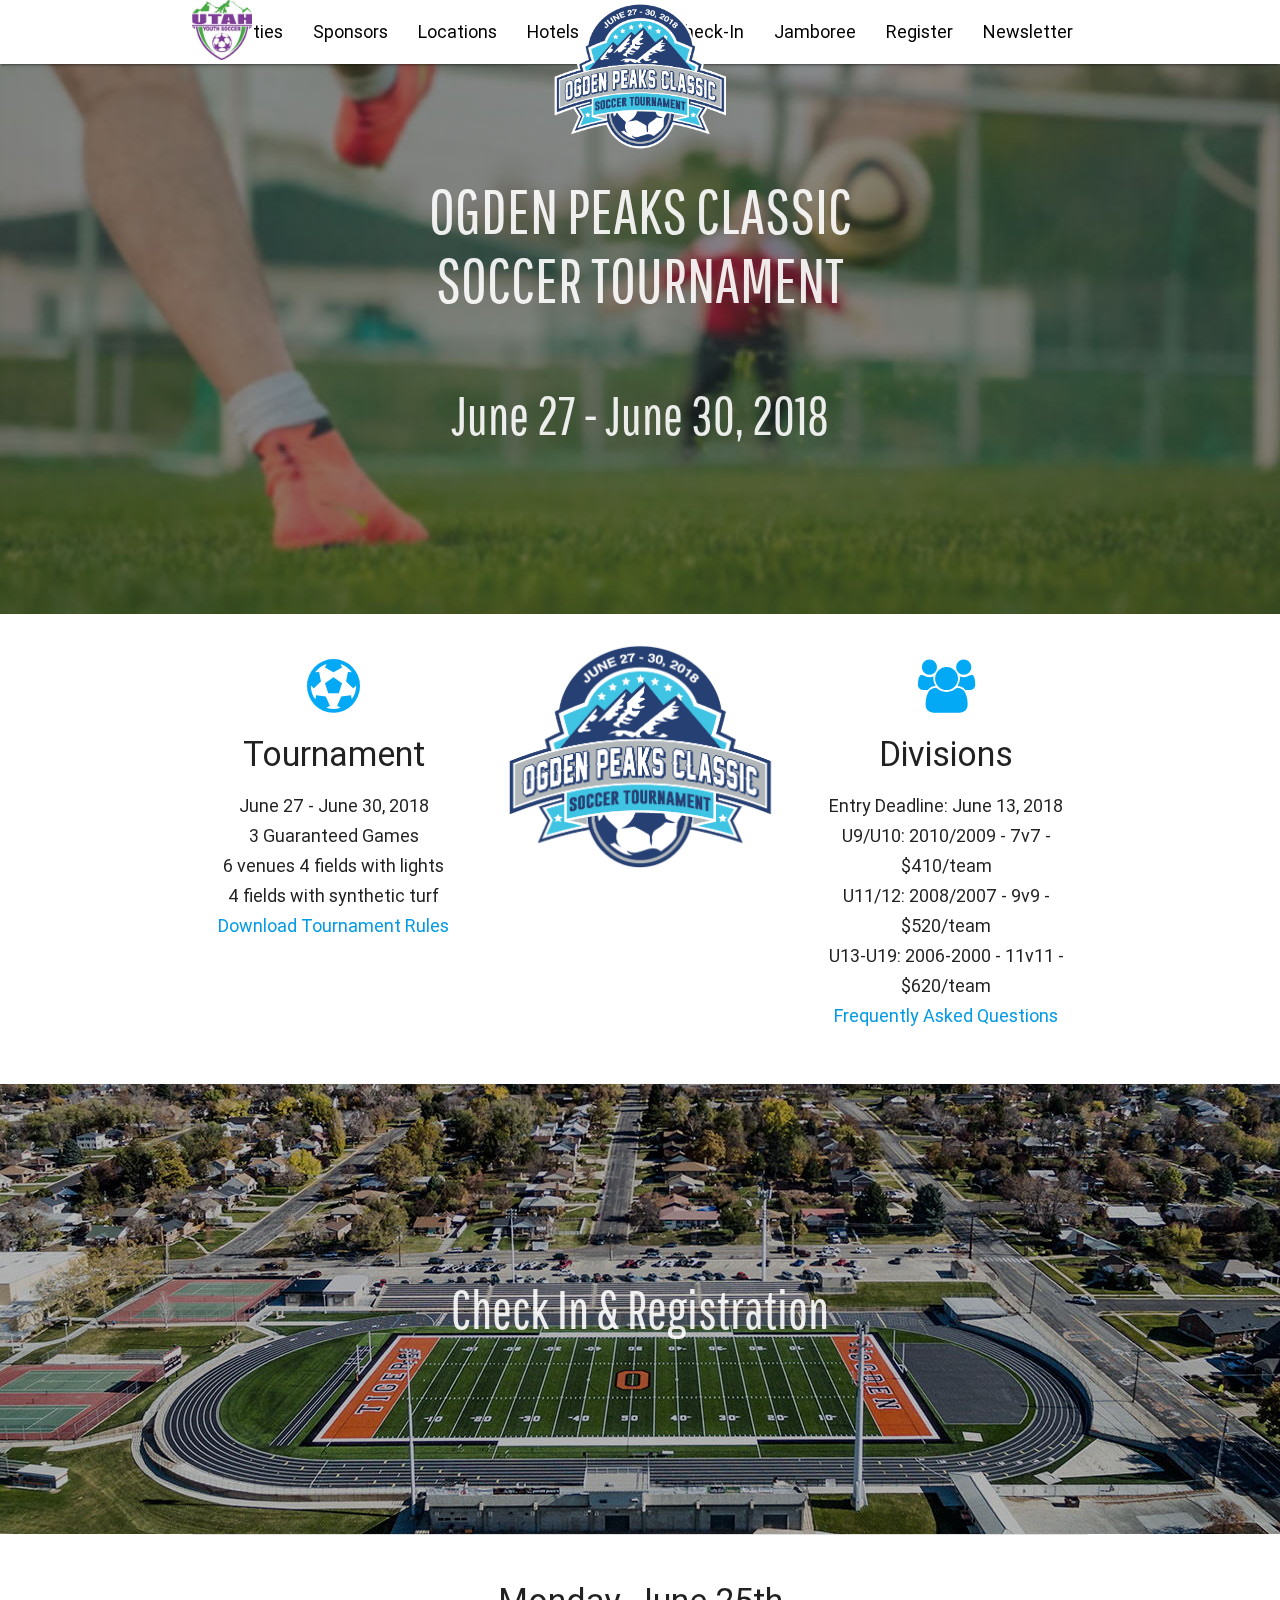
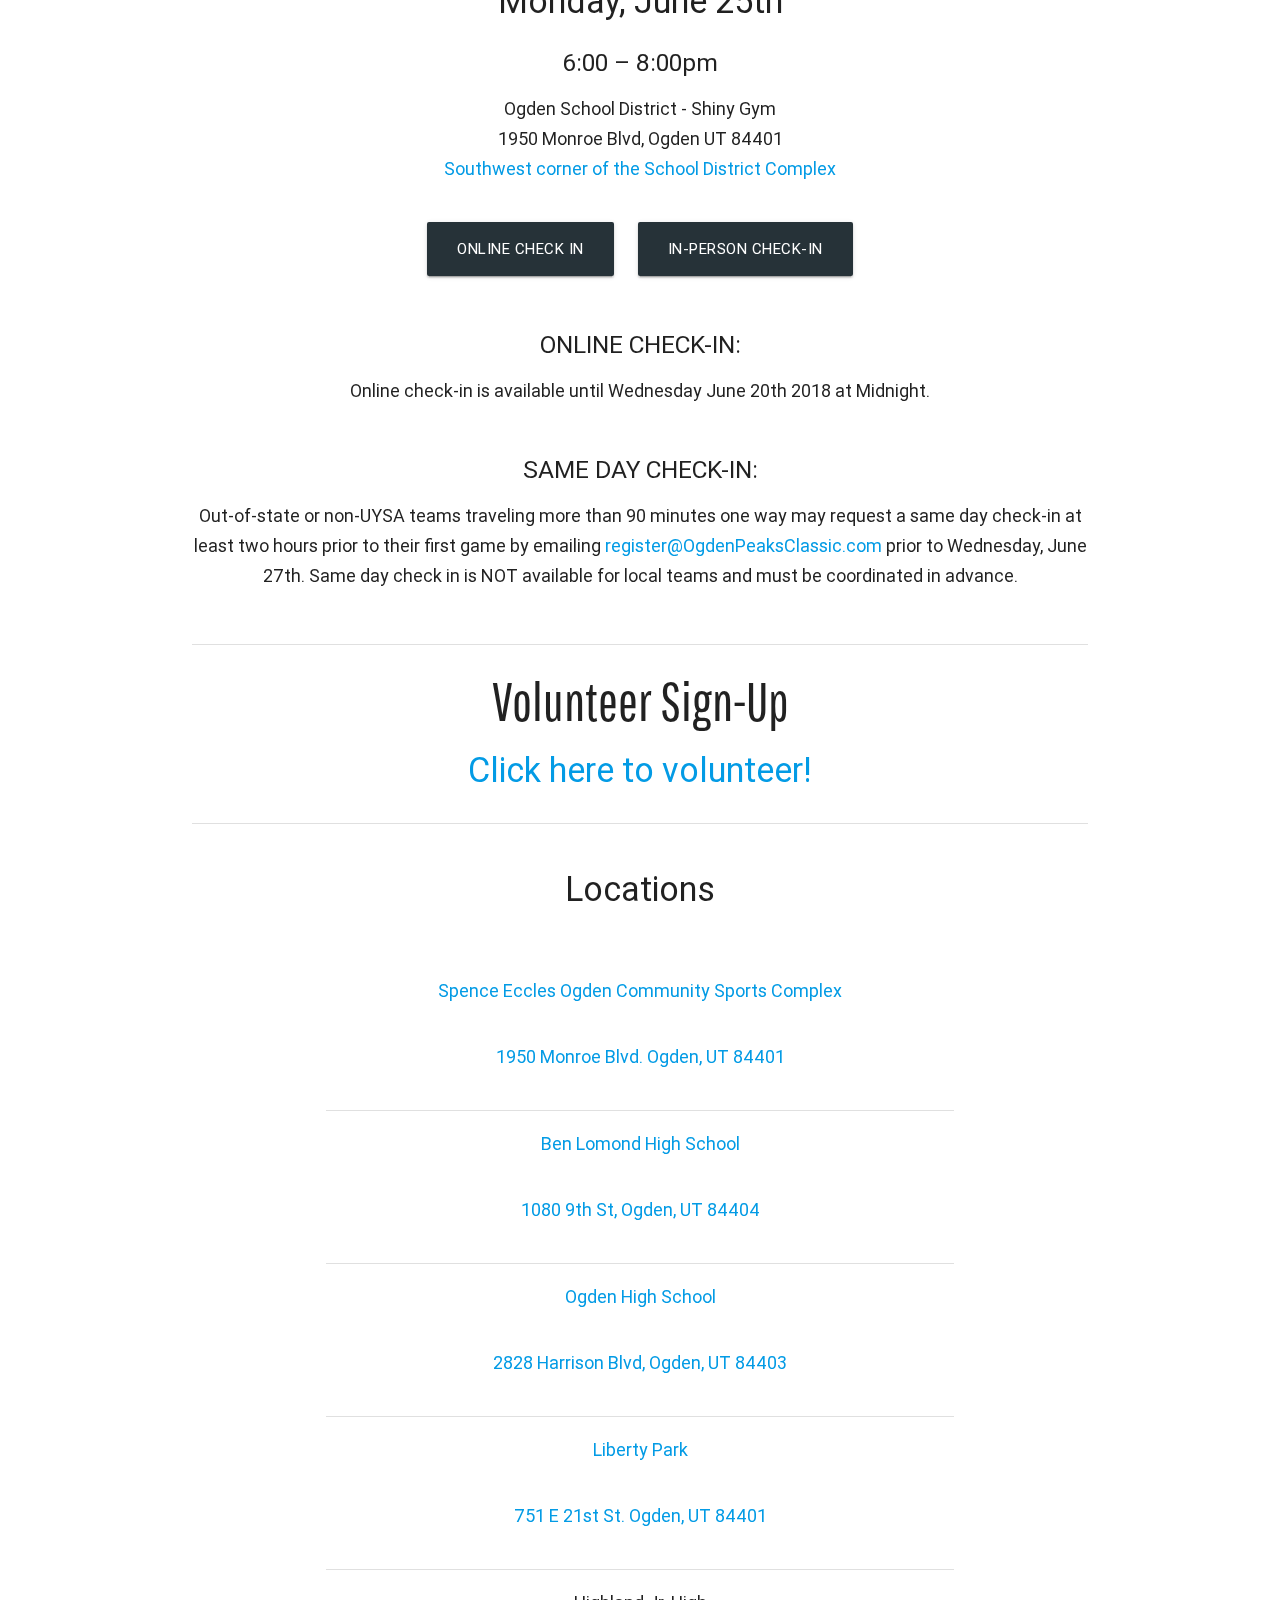
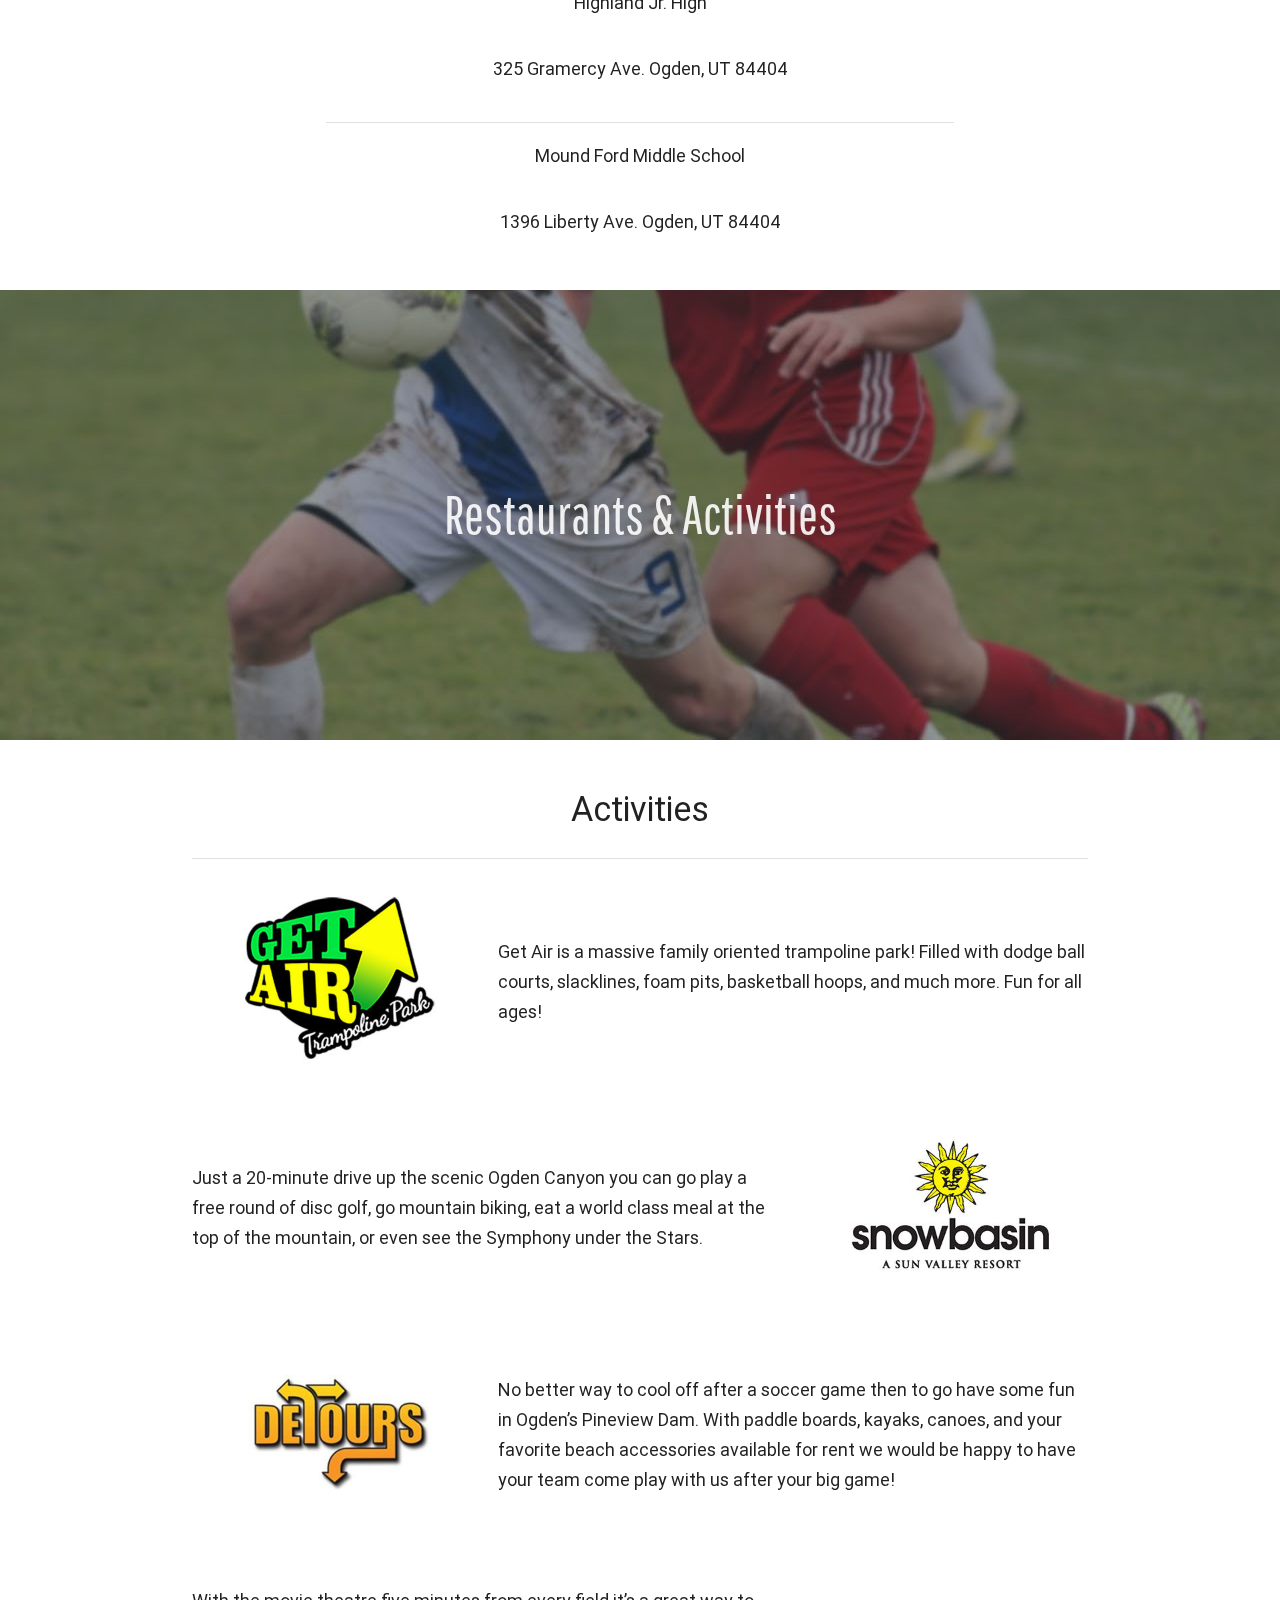
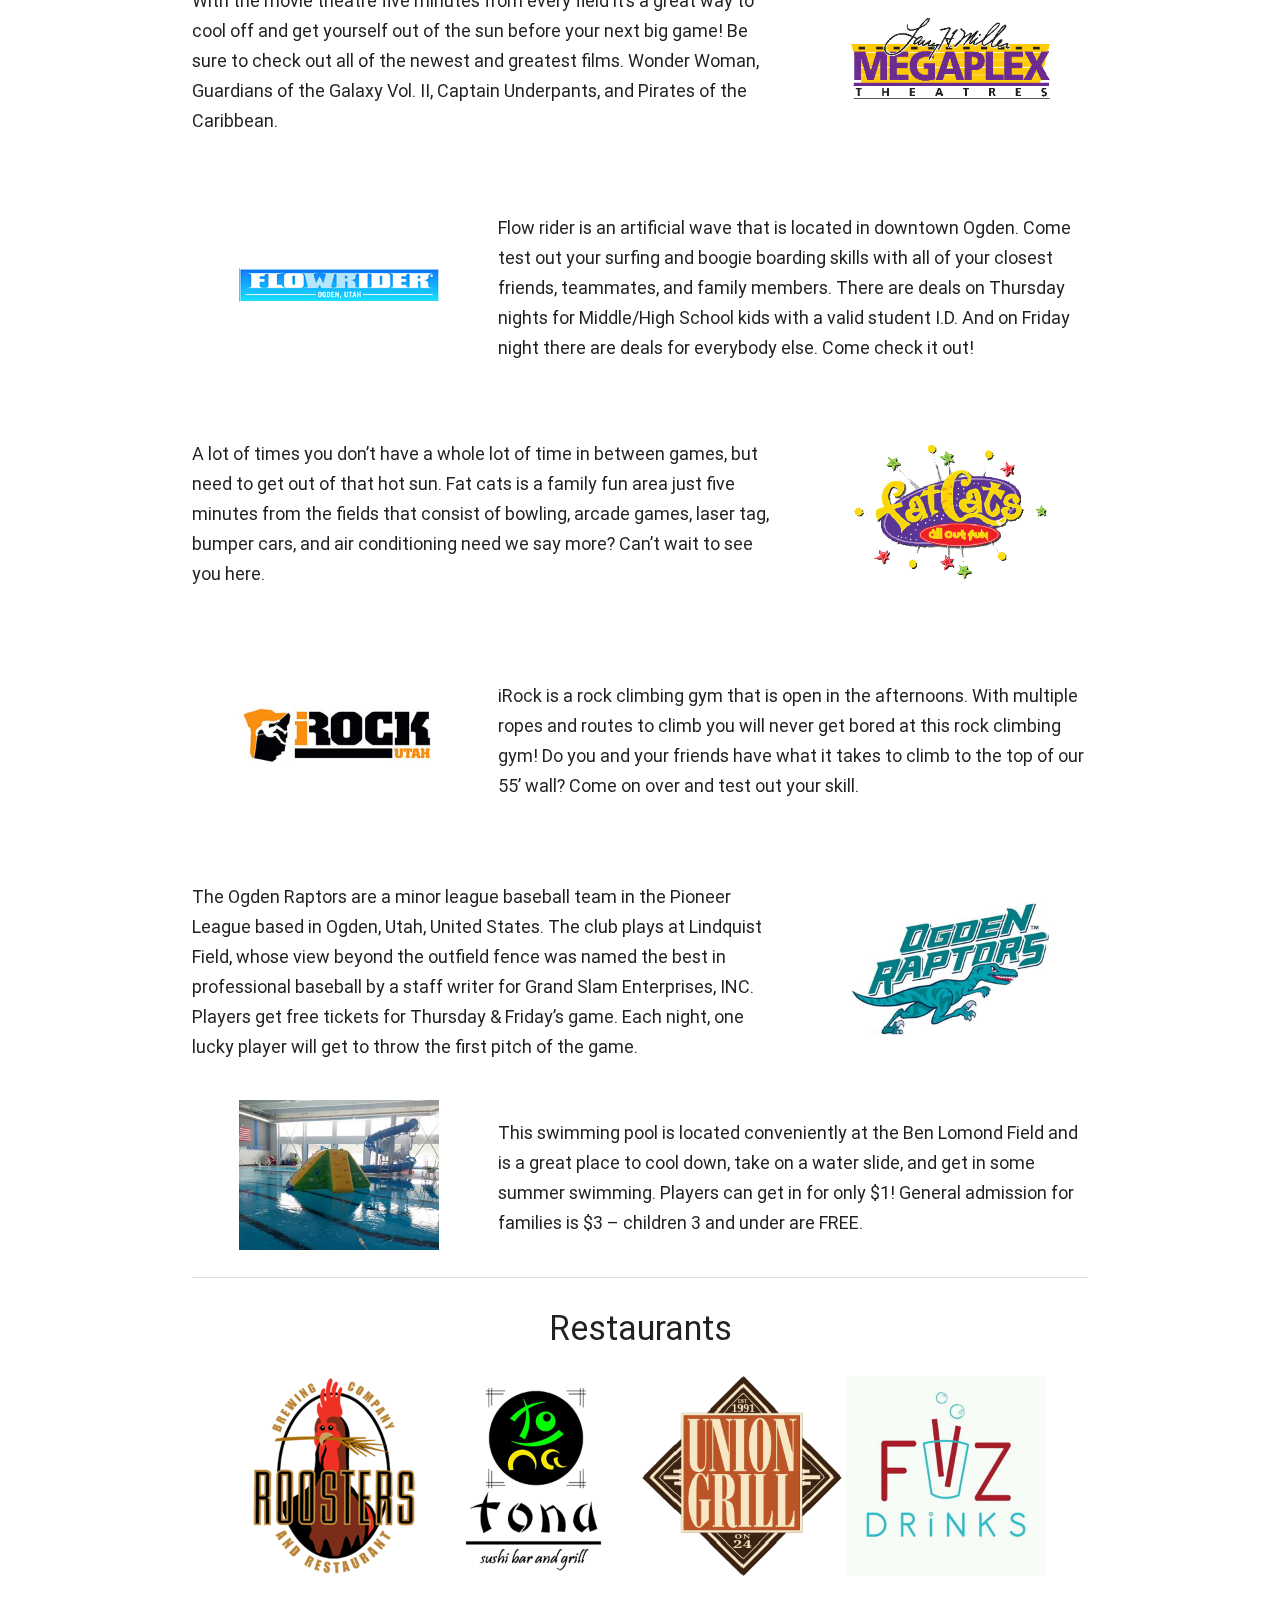
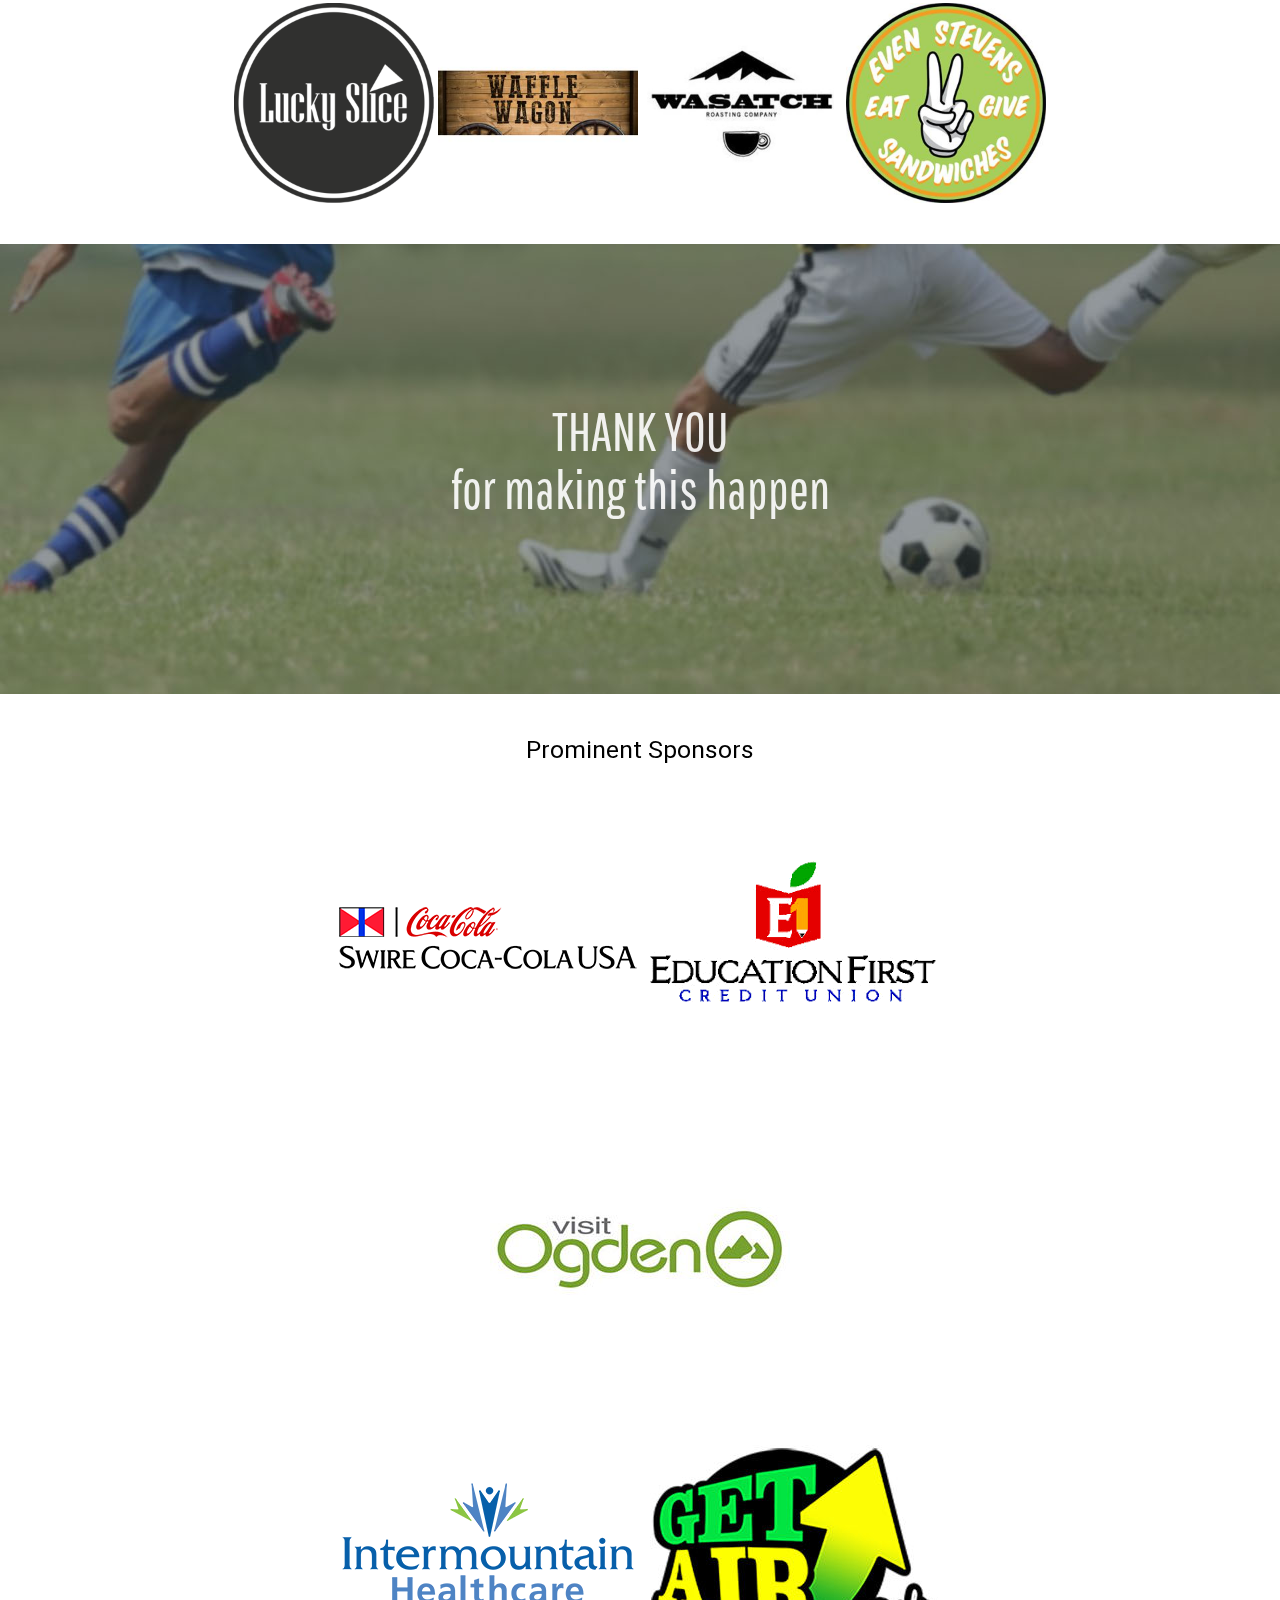
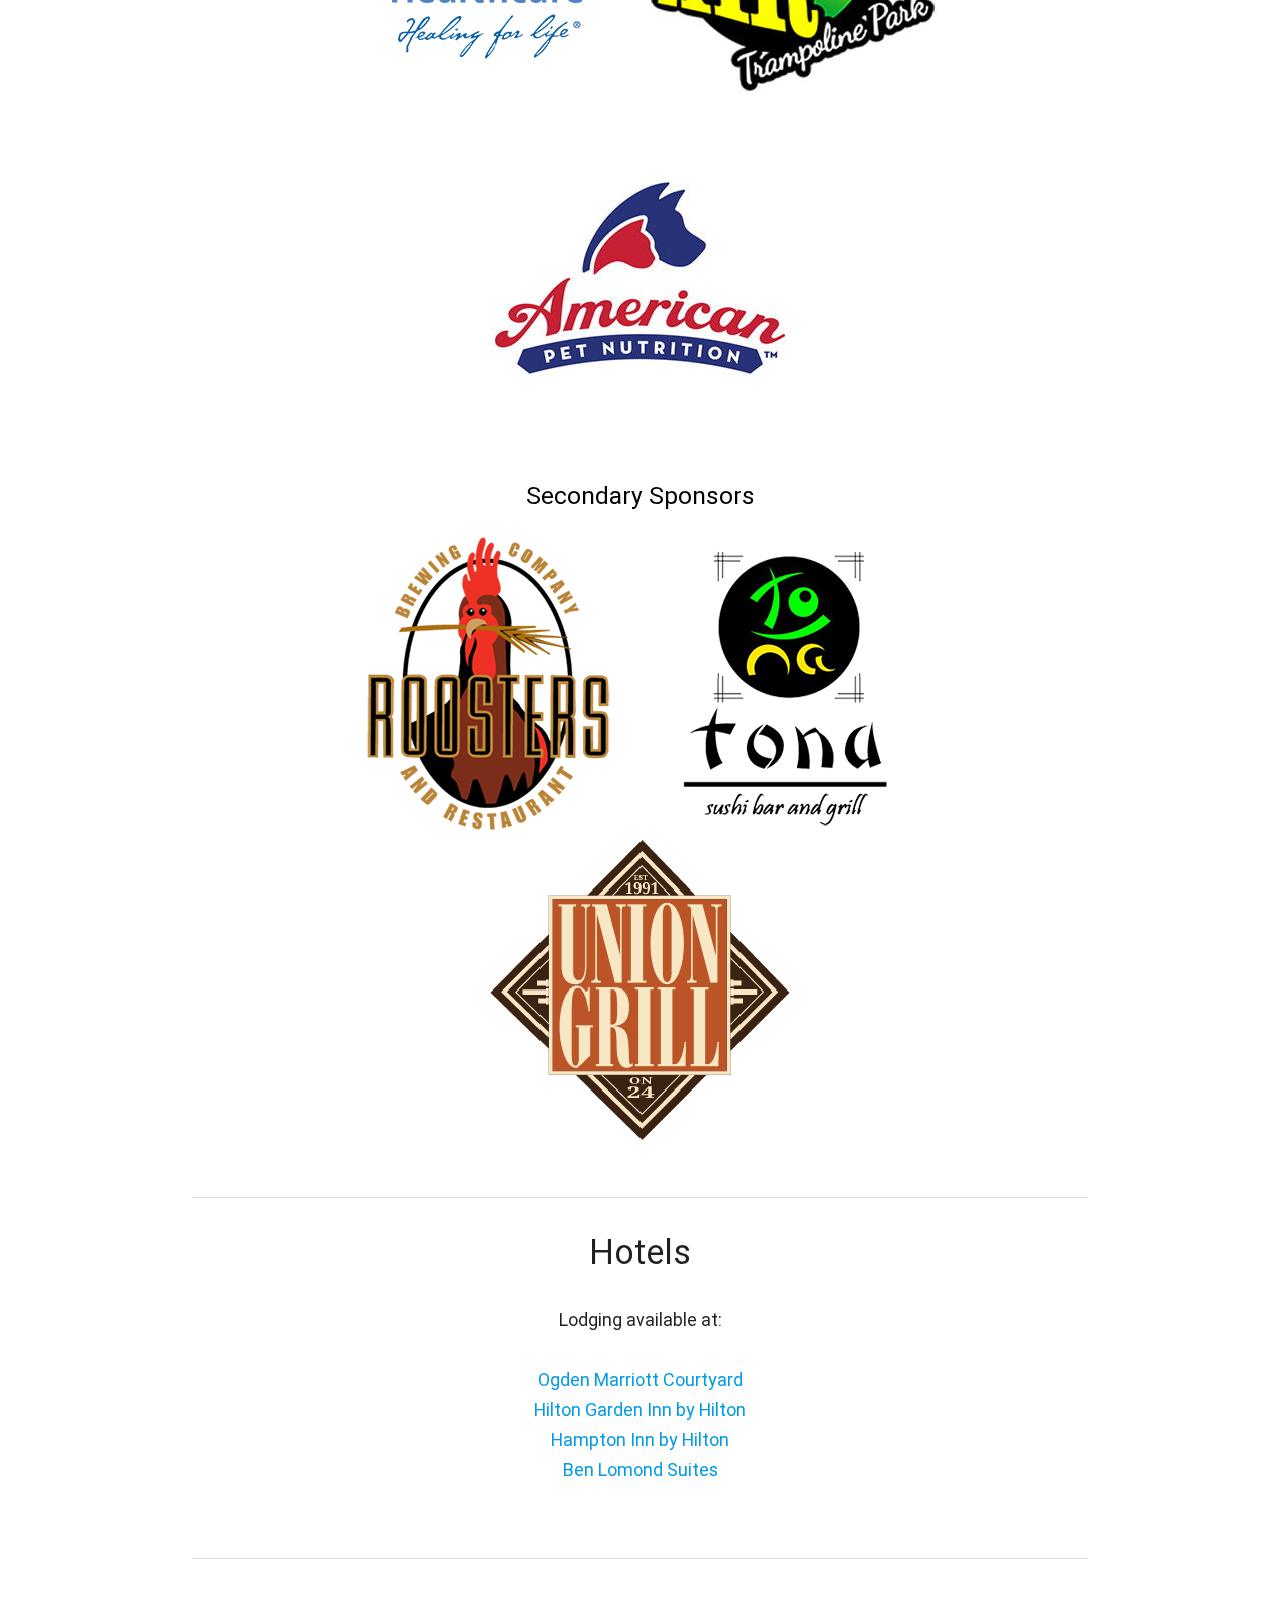
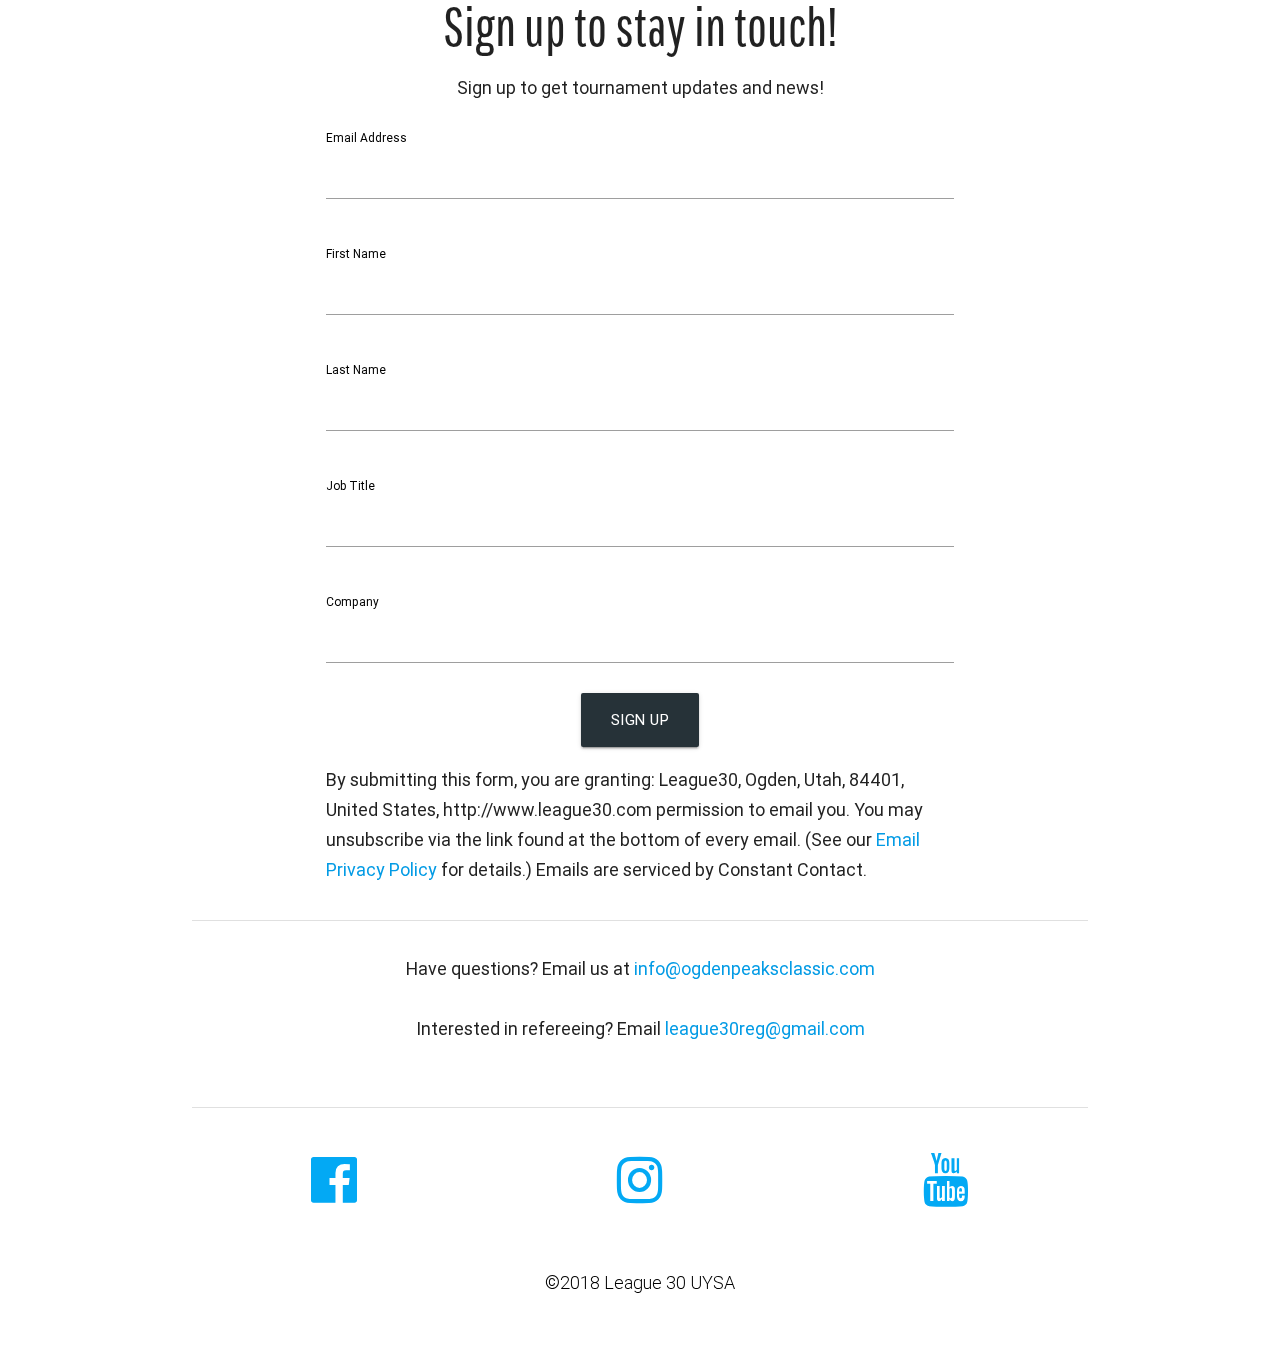
<file: index.html>
<!DOCTYPE html>
<html>

<head>
  <title>Ogden Peaks Classic Soccer Tournament</title>
  <!--Stylesheets-->
  <link rel='stylesheet' href='css/materialize.min.css'>
  <link href="https://fonts.googleapis.com/icon?family=Material+Icons" rel="stylesheet">
  <link rel='stylesheet' href='font-awesome-4.7.0/css/font-awesome.min.css' type='text/css'>
  <link rel="stylesheet" href="css/style.css">
  <link href="https://fonts.googleapis.com/css?family=Pathway+Gothic+One" rel="stylesheet">
  <link rel='stylesheet' type='text/css' href='https://static.ctctcdn.com/h/contacts-embedded-signup-assets/1.0.2/css/signup-form.css'>

  <meta charset="UTF-8">
  <meta http-equiv="Content-Type" content="text/html; charset=UTF-8" />
  <meta name="viewport" content="width=device-width, initial-scale=1, maximum-scale=1.0, user-scalable=no">

</head>

<body>
  <div class="navbar-fixed">
    <nav class="white" role="navigation">
      <div class="nav-wrapper container">
        <a id="uysa" href="#" class="brand-logo left hide-on-med-and-down"><img id="logo" height="60px" width="60px" src="image/Utah_Youth_Soccer_Association_Logo.jpg" alt="UYSA" /></a>
        <a id="logo-container" href="#" class="brand-logo center"><img id="logo" src="image/OPC_2018_Logo.png" alt="OPC 2018 Logo"></a>
        <a href="#!" data-activates="nav-mobile" class="right dropdown-button hide-on-large-only"><i class="fa fa-bars black-text"></i></a>
        <ul class="hide-on-med-and-down">
          <li><a class="black-text" href="#activites">Activities</a></li>
          <li><a class="black-text" href="#sponsors">Sponsors</a></li>
          <li><a class="black-text" href="#locations">Locations</a></li>
          <li><a class="black-text" href="#hotels">Hotels</a></li>
        </ul>
        <ul class="right hide-on-med-and-down">
          <li><a class="black-text" href="#checkin">Check-In</a></li>
          <li><a class="black-text" href="jamboree.html">Jamboree</a></li>
          <!-- Hide until tournament
          <li><a class="black-text" href="#schedule">Schedule</a></li>
          -->
          <li><a class="black-text" href="https://ut-2018opc.sportsaffinity.com">Register</a></li>
          <li><a class="black-text" href="#newsletter">Newsletter</a></li>
        </ul>

        <ul id="nav-mobile" class="dropdown-content">
          <li><a class="black-text" href="#index-banner">Top</a></li>
          <li><a class="black-text" href="#activites">Activities</a></li>
          <li><a class="black-text" href="#sponsors">Sponsors</a></li>
          <li><a class="black-text" href="#locations">Locations</a></li>
          <li><a class="black-text" href="#hotels">Hotels</a></li>
          <li><a class="black-text" href="#checkin">Check-In</a></li>
          <li><a class="black-text" href="/jamboree">Jamboree</a></li>
          <!-- Hide until Tournament
          <li><a class="black-text" href="#schedule">Schedule</a></li>
          -->
          <li><a class="black-text" href="https://ut-2018opc.sportsaffinity.com">Register</a></li>
          <li><a class="black-text" href="#newsletter">Newsletter</a></li>
        </ul>
      </div>
    </nav>
  </div>

  <div id="index-banner" class="parallax-container section scrollspy">
    <div class="section no-pad-bot">
      <div id="home" class="container">
        <br><br>
        <h1 class="header center hide-on-small-only">OGDEN PEAKS CLASSIC <br />SOCCER TOURNAMENT</h1>
        <h2 class="header center hide-on-med-and-up">OGDEN PEAKS CLASSIC SOCCER TOURNAMENT</h1>
        <div class="row center">
        </div>
        <div class="row center">
          <h2 class="header col s12 hide-on-small-only">June 27 - June 30, 2018</h2>
        <h2 class="header col s12 hide-on-med-and-up">June 27 - <br />
            June 30, 2018</h2>
      </div>
      <div class="row center">
        <!-- Hiding until Tournament Start
        <a href="http://ut-2017opc.sportsaffinity.com/tour/public/info/accepted_list.asp?sessionguid=&tournamentguid=75CA770C-21AF-4579-94E3-06F6EDB7CDDA" id="download-button" class="btn-large waves-effect waves-light blue-grey darken-4">View Schedule</a>
        <a href="#checkin" id="download-button" class="btn-large waves-effect waves-light blue-grey darken-4">Check In</a>
        -->
        <a href="#Information" id="information-button" class="btn-larg waves-effect waves-light blue-grey darken-4">Information</a>
      </div>
      <br><br>

    </div>
  </div>
  <div class="parallax"><img src="image/background1.jpg" alt="soccer ball background1"></div>
  </div>


  <div class="container">
    <div class="section">

      <!--   Icon Section   -->
      <div class="row">
        <div class="col s12 m4">
          <div class="icon-block">
            <h2 class="center light-blue-text darken-4-text"><i class="fa fa-futbol-o" aria-hidden="true"></i></h2>
            <h4 id="learnmore" class="center scrollspy">Tournament</h4>
            <p class="center">June 27 - June 30, 2018<br />3 Guaranteed Games<br />
              <!-- Disable links until updated images
              <a href="image/OgdenPeaksMap.jpg" alt="Venue map">6 Venues - Map</a><br />
              <a href="image/OHS1.jpg" alt="Field picture">4 fields with lights</a><br />
              <a href="image/OCSC Field 1.JPG" alt="Field Picture 2">4 fields with synthetic turf</a><br />
              -->
              6 venues
              4 fields with lights<br />
              4 fields with synthetic turf<br />
              <a href="pdf/Tournament Rules 2018.pdf" alt="Tournament Rules 2018 PDF Download">Download Tournament Rules</a>
            </p>
          </div>
        </div>

        <!--Logo centered in the page -->
        <div class="col s12 m4">
          <img class="responsive-img" style="margin-top: 10px;" src="image/OPC_2018_Logo.png" alt="Ogden Peaks Classic Logo 2018">
        </div>
        <div class="col s12 m4">
          <div class="icon-block">
            <h2 class="center light-blue-text darken-4-text"><i class="fa fa-users" aria-hidden="true"></i></h2>
            <h4 class="center">Divisions</h4>
            <p class="center">Entry Deadline: June 13, 2018<br />
              U9/U10: 2010/2009 - 7v7 - $410/team<br />
              U11/12: 2008/2007 - 9v9 - $520/team<br />
              U13-U19: 2006-2000 - 11v11 - $620/team<br />
              <a href="pdf/Frequently Asked Questions.pdf" alt="Frequently Asked Questions">Frequently Asked Questions</a>
            </p>
          </div>
        </div>
      </div>
    </div>
  </div>

  <!-- Check In Section -->
  <div class="parallax-container valign-wrapper">
    <div class="section no-pad-bot">
      <div class="container">
        <div class="row center">
          <h2 id="checkin" class="header col s12">Check In & Registration</h2>
        </div>
      </div>
    </div>
    <div class="parallax"><img src="image/background4.jpg" alt="Unsplashed background img 4"></div>
  </div>

  <div class="container">
    <div class="divider"></div>
    <div class="section">
      <div class="row">
        <div class="col s12 center">
          <h4 id="checkin" class="section scrollspy">
              Monday, June 25th
            </h4>
          <h5>
              6:00 – 8:00pm
            </h5>
          <p>
            Ogden School District - Shiny Gym<br /> 1950 Monroe Blvd, Ogden UT 84401<br />
            <a href="image/shiny_gym_location.jpg">Southwest corner of the School District Complex</a>
          </p>
        </div>
      </div>
      <div class="row center">
        <div class="col s12 center">
          <a href="pdf/2018 Online Tournament Check-In.pdf" class="btn-large waves-effect waves-light blue-grey darken-4 center hide-on-med-and-up">Online Check In</a>
          <a href="pdf/2018 Online Tournament Check-In.pdf" class="btn-large waves-effect waves-light blue-grey darken-4 center hide-on-small-only center" style="margin-right:10px;">Online Check In</a>
          <a href="pdf/2018 In-Person Tournament Check-in.pdf" class="btn-large waves-effect waves-light blue-grey darken-4 hide-on-small-only center" style="margin-left:10px;">In-Person Check-In</a>
        </div>
      </div>
      <div class="row center hide-on-med-and-up">
        <div class="col s12 center">
          <a href="pdf/2018 In-Person Tournament Check-in.pdf" class="btn-large waves-effect waves-light blue-grey darken-4 center">In-Person Check-In</a>
        </div>
      </div>
      <br />
      <div class="row">
        <div class="col s12 center">
          <h5>
              ONLINE CHECK-IN:
            </h5>
          <p class="center">
            Online check-in is available until Wednesday June 20th 2018 at Midnight.
          </p>
        </div>
      </div>
      <div class="row">
        <div class="col s12 center">
          <h5>
              SAME DAY CHECK-IN:
            </h5>
          <p class="center">
            Out-of-state or non-UYSA teams traveling more than 90 minutes one way may request a same day check-in at least two hours prior to their first game by emailing <a href="mailto:register@OgdenPeaksClassic.com">register@OgdenPeaksClassic.com</a> prior to Wednesday, June 27th. Same day check in is NOT available
            for local teams and must be coordinated in advance.
          </p>
        </div>
      </div>
    </div>
  </div>

    <!--Volunteer Sign-Up-->
  <div class="container">
    <div class="divider"></div>
    <div class="row">
      <h2 class="center darken-4-text">
        Volunteer Sign-Up
      </h2>
      <a href="https://www.signupgenius.com/go/60b0844a8a729a7fc1-volunteers" alt="Volunteer Sign-Up Link">
        <h4 class="center">
          Click here to volunteer!
        </h4>
      </a>
    </div>
  </div>

  <!-- Locations -->
  <div class="container">
    <div class="divider"></div>
    <div class="section">
      <div class="row">
        <div class="col s12 center">
          <h4 id="locations" class="section scrollspy">
              Locations
          </h4>
        </div>
      </div>
      <div class="container">
        <div class="row">
          <div class="col s12 center">
            <p class="center">
              <a href="image/ogden_community_sports_complex_map.jpg">
                Spence Eccles Ogden Community Sports Complex
              </a>
            </p>
          </div>
          <div class="col s12 center">
            <p class="center">
              <a href="https://goo.gl/maps/tbVhcz2WwEt">
                1950 Monroe Blvd. Ogden, UT 84401
              </a>
            </p>
          </div>
        </div>
        <div class="divider"></div>
        <div class="row">
          <div class="col s12 center">
            <p class="center">
              <a href="image/ben_lomond_high_school_map.jpg">
              Ben Lomond High School
              </a>
            </p>
          </div>
          <div class="col s12 center">
            <p class="center">
              <a href="https://goo.gl/maps/NDg5FeTB9Br">
              1080 9th St, Ogden, UT 84404
              </a>
            </p>
          </div>
        </div>
        <div class="divider"></div>
        <div class="row">
          <div class="col s12 center">
            <p class="center">
              <a href="image/ogden_high_school_map.jpg">
              Ogden High School
              </a>
            </p>
          </div>
          <div class="col s12 center">
            <p class="center">
              <a href="https://goo.gl/maps/f2PxdYZdJiJ2">
              2828 Harrison Blvd, Ogden, UT 84403
              </a>
            </p>
          </div>
        </div>
        <div class="divider"></div>
        <div class="row">
          <div class="col s12 center">
            <p class="center">
              <a href="image/liberty_park_map.jpg">
              Liberty Park
              </a>
            </p>
          </div>
          <div class="col s12 center">
            <p class="center">
              <a href="https://goo.gl/maps/1cqAo6Q4eG12">
              751 E 21st St. Ogden, UT 84401
            </a>
            </p>
          </div>
        </div>
        <div class="divider"></div>
        <div class="row">
          <div class="col s12 center">
            <p class="center">
              Highland Jr. High 
            </p>
          </div>
          <div class="col s12 center">
            <p class="center">
              325 Gramercy Ave. Ogden, UT 84404
            </p>
          </div>
        </div>
        <div class="divider"></div>
        <div class="row">
          <div class="col s12 center">
            <p class="center">
              Mound Ford Middle School
            </p>
          </div>
          <div class="col s12 center">
            <p class="center">
              1396 Liberty Ave. Ogden, UT 84404
            </p>
          </div>
        </div>
      </div>
    </div>
  </div>

  <div class="parallax-container valign-wrapper">
    <div class="section no-pad-bot">
      <div class="container">
        <div class="row center">
          <h2 class="header col s12">Restaurants &amp; Activities</h2>
        </div>
      </div>
    </div>
    <div class="parallax"><img src="image/background2.jpg" alt="Unsplashed background img 2"></div>
  </div>

  <div class="container">
    <div class="section">
      <div class="row">
        <div class="col s12 center">
          <h3><i class="mdi-content-send brown-text"></i></h3>
          <h4 id="activites" class="section scrollspy">Activities</h4>
          <div class="divider"></div>
        </div>
      </div>
      <!---TODO: Vertically allign this -->
      <div class="row">
        <div class="valign-wrapper">
          <div class="col s4 center">
            <a href="http://www.getairkaysville.com/" alt="Get Air"><img class="responsive-img restaurant" src="image/get_air_logo.jpg" alt="Get Air Logo" style="margin-left:10px;"></a>
          </div>
          <div class="col s8 right">
            <p>Get Air is a massive family oriented trampoline park! Filled with dodge ball courts, slacklines, foam pits, basketball hoops, and much more. Fun for all ages!</p>
          </div>
        </div>
      </div>
      <div class="row">
        <div class="valign-wrapper">
          <div class="col s8 left">
            <p>Just a 20-minute drive up the scenic Ogden Canyon you can go play a free round of disc golf, go mountain biking, eat a world class meal at the top of the mountain, or even see the Symphony under the Stars.</p>
          </div>
          <div class="col s4 center">
            <a href="https://www.snowbasin.com/the-mountain" alt="Snowbasin Sun Valley Resort"><img class="responsive-img restaurant" src="image/snowbasin_logo.jpg" alt="Snowbasin Logo" style="margin-left:10px;"></a>
          </div>
        </div>
      </div>
      <div class="row">
        <div class="valign-wrapper">
          <div class="col s4 center">
            <a href="https://www.detoursutah.com/" alt="Detours Utah"><img class="responsive-img restaurant" src="image/detours_logo.jpg" alt="Detours Logo" style="margin-left:10px;"></a>
          </div>
          <div class="col s8 right">
            <p>No better way to cool off after a soccer game then to go have some fun in Ogden’s Pineview Dam. With paddle boards, kayaks, canoes, and your favorite beach accessories available for rent we would be happy to have your team come play with us
              after your big game!</p>
          </div>
        </div>
      </div>
      <div class="row">
        <div class="valign-wrapper">
          <div class="col s8 left">
            <p>With the movie theatre five minutes from every field it’s a great way to cool off and get yourself out of the sun before your next big game! Be sure to check out all of the newest and greatest films. Wonder Woman, Guardians of the Galaxy Vol.
              II, Captain Underpants, and Pirates of the Caribbean.</p>
          </div>
          <div class="col s4 center">
            <a href="https://www.megaplextheatres.com/thejunction" alt="Megaplex Theatres Junction 13"><img class="responsive-img restaurant" src="image/megaplex_logo.png" alt="Megaplex Theatres Junction 13 Logo" style="margin-left:10px;"></a>
          </div>
        </div>
      </div>
      <div class="row">
        <div class="valign-wrapper">
          <div class="col s4 center">
            <a href="http://www.flowriderutah.com/" alt="Flow Rider Utah"><img class="responsive-img restaurant" src="image/flowrider_logo.png" alt="Flow Rider Utah Logo" style="margin-left:10px;"></a>
          </div>
          <div class="col s8 right">
            <p>Flow rider is an artificial wave that is located in downtown Ogden. Come test out your surfing and boogie boarding skills with all of your closest friends, teammates, and family members. There are deals on Thursday nights for Middle/High School
              kids with a valid student I.D. And on Friday night there are deals for everybody else. Come check it out!</p>
          </div>
        </div>
      </div>
      <div class="row">
        <div class="valign-wrapper">
          <div class="col s8 left">
            <p>A lot of times you don’t have a whole lot of time in between games, but need to get out of that hot sun. Fat cats is a family fun area just five minutes from the fields that consist of bowling, arcade games, laser tag, bumper cars, and air
              conditioning need we say more? Can’t wait to see you here.</p>
          </div>
          <div class="col s4 center">
            <a href="http://ogden.fatcatsfun.com/" alt="Fat Cats All Out Fun"><img class="responsive-img restaurant" src="image/fat_cats_logo.png" alt="Fat Cats Logo" style="margin-left:10px;"></a>
          </div>
        </div>
      </div>
      <div class="row">
        <div class="valign-wrapper">
          <div class="col s4 center">
            <a href="http://www.irockutah.com/what.html" alt="I Rock Utah"><img class="responsive-img restaurant" src="image/irock_logo.jpg" alt="Flow Rider Utah Logo" style="margin-left:10px;"></a>
          </div>
          <div class="col s8 right">
            <p>iRock is a rock climbing gym that is open in the afternoons. With multiple ropes and routes to climb you will never get bored at this rock climbing gym! Do you and your friends have what it takes to climb to the top of our 55’ wall? Come on
              over and test out your skill.</p>
          </div>
        </div>
      </div>
      <div class="row">
        <div class="valign-wrapper">
          <div class="col s8 left">
            <p>The Ogden Raptors are a minor league baseball team in the Pioneer League based in Ogden, Utah, United States. The club plays at Lindquist Field, whose view beyond the outfield fence was named the best in professional baseball by a staff writer
              for Grand Slam Enterprises, INC. Players get free tickets for Thursday &amp; Friday’s game. Each night, one lucky player will get to throw the first pitch of the game.</p>
          </div>
          <div class="col s4 center">
            <a href="http://www.milb.com/index.jsp?sid=t530" alt="Ogden Raptors"><img class="responsive-img restaurant" src="image/ogden_raptors_logo.jpg" alt="Ogden Raptors Logo" style="margin-left:10px;"></a>
          </div>
        </div>
      </div>
      <div class="row">
        <div class="valign-wrapper">
          <div class="col s4 center">
            <a href="https://ogdensd.org/departments.php?did=34" alt="Ben Lomond Swimming Pool"><img class="responsive-img restaurant" src="image/ben_lomond_swimming_pool.jpg" alt="Ben Lomond Swimming Pool Logo" style="margin-left:10px;"></a>
          </div>
          <div class="col s8 right">
            <p>This swimming pool is located conveniently at the Ben Lomond Field and is a great place to cool down, take on a water slide, and get in some summer swimming. Players can get in for only $1! General admission for families is $3 – children 3
              and under are FREE.</p>
          </div>
        </div>
      </div>
      <div class="divider"></div>
      <div class="row">
        <div class="col s12 center">
          <h4 id="restaurants" class="section scrollspy">Restaurants</h4>
          <a href="https://www.roostersbrewingco.com/" alt="Roosters Restaurant and Brewing Company"><img class="responsive-img restaurant" src="image/roosters_logo.png" alt="Roosters Logo"></a>
          <a href="http://www.tonarestaurant.com/" alt="Tona Sushi and Grill"><img class="responsive-img restaurant" src="image/tona_logo.png" alt="Tona Sushi and Grill Logo"></a>
          <a href="https://www.uniongrillogden.com/" alt="Union Grill Restaurant"><img class="responsive-img restaurant" src="image/uniongrill_logo.png" alt="Union Grill Logo"></a>
          <a href="http://fiizdrinks.com/" alt="Fiiz Drinks"><img class="responsive-img restaurant" src="image/fiiz_logo.jpg" alt="Fiiz Logo"></a>
        </div>
      </div>
      <div class="row">
        <div class="col s12 center">
          <a href="http://www.theluckyslice.com/" alt="Lucky Slice Pizza"><img class="responsive-img restaurant" src="image/lucky_slice_logo.png" alt="Lucky Slice Logo"></a>
          <a href="http://wafflewag.com/" alt="Waffle Wagon Food Truck"><img class="responsive-img restaurant" src="image/waffle_wagon_logo.jpg" alt="Waffle Waggon Logo"></a>
          <a href="https://wasatchroasting.com/" alt="Wasatch Roasting"><img class="responsive-img restaurant" src="image/wasatch_roasting_logo.jpg" alt="Wasatch Roasting Logo"></a>
          <a href="https://evenstevens.com/location/ogden/" alt="Even Stevens Sandwiches"><img class="responsive-img restaurant" src="image/even_stevens_logo.jpg" alt="Even Stevens Sandwiches Logo"></a>
        </div>
      </div>
    </div>
  </div>

  <div class="parallax-container valign-wrapper">
    <div class="section no-pad-bot">
      <div class="container">
        <div class="row center">
          <h2 class="header col s12">THANK YOU<br />
            for making this happen</p>
        </div>
      </div>
    </div>
    <div class="parallax"><img src="image/background3.jpg" alt="Unsplashed background img 3"></div>
  </div>

  <div class="container">
    <div class="section">
      <div class="row">
        <div class="col s12 center">
          <h5 id="sponsors" class="black-text section scrollspy">Prominent Sponsors</h5>
          <a href="https://www.swirecc.com/" alt="Swire Coca-Cola"><img class="responsive-img" src="image/swire_coca_cola_logo.png" alt="Swire Coca-Cola Logo"></a>
          <a href="https://www.e1cu.org/" alt="Education First Credit Union"><img class="responsive-img" src="image/education_first_logo.png" alt="Education First Credit Union Logo"></a>
          <a href="https://www.visitogden.com/" alt="Visit Ogden"><img class="responsive-img" src="image/visit_ogden_logo.jpg" alt="Visit Ogden Logo"></a>
        </div>
      </div>
      <div class="row">
        <div class="col s12 center">
          <a href="https://intermountainhealthcare.org/" alt="Intermountain Healthcare"><img class="responsive-img" src="image/intermountain_logo.png" alt="Intermountain Healthcare Logo"></a>
          <a href="http://getairsports.com/" alt="Get Air"><img class="responsive-img" src="image/get_air_logo.jpg" alt="Get Air Logo"></a>
          <a href="http://www.anibrands.com/" alt="American Nutrition"><img class="responsive-img" src="image/american_nutrition_logo.jpg" alt="American Nutrition Logo"></a>
        </div>
      </div>
      <div class="row">
        <div class="col s12 center">
          <h5 id="sec-sponsors" class="black-text section">Secondary Sponsors</h5>
          <a href="https://www.roostersbrewingco.com/" alt="Roosters Restaurant and Brewing Company"><img class="responsive-img" src="image/roosters_logo.png" alt="Roosters Logo"></a>
          <a href="http://www.tonarestaurant.com/" alt="Tona Sushi and Grill"><img class="responsive-img" src="image/tona_logo.png" alt="Tona Sushi and Grill Logo"></a>
          <a href="https://www.uniongrillogden.com/" alt="Union Grill Restaurant"><img class="responsive-img" src="image/uniongrill_logo.png" alt="Union Grill Logo"></a>
        </div>
      </div>
    </div>
    <div class="section">
    <div class="divider"></div>
      <div class="row">
        <div class="col s12 center">
          <h3><i class="mdi-content-send brown-text"></i></h3>
          <h4 id="hotels" class="section scrollspy">Hotels</h4>
          <p class="center-align">Lodging available at:<br />
            <br />
            <a href="https://www.marriott.com/hotels/travel/ogdcy-courtyard-ogden/?scid=bb1a189a-fec3-4d19-a255-54ba596febe2" alt="Ogden Marriott Courtyard">Ogden Marriott Courtyard</a><br />
            <a href="https://hiltongardeninn3.hilton.com/en/hotels/utah/hilton-garden-inn-ogden-ut-OGDWBGI/index.html" alt="Hilton Garden Inn by Hilton">Hilton Garden Inn by Hilton</a><br />
            <a href="https://hamptoninn3.hilton.com/en/hotels/utah/hampton-inn-and-suites-ogden-OGDUTHX/index.html" alt="Hampton Inn by Hilton">Hampton Inn by Hilton</a><br />
            <a href="https://www.choicehotels.com/utah/ogden/ascend-hotels/ut162?source=gyxt" alt="Ben Lomond Suites">Ben Lomond Suites</a><br />
            </p>
        </div>
      </div>
    </div>
  </div>

  <footer class="page-footer white">
    <!-- Hide until tournament
    <div class="container">
      <div class="divider"></div>
      <div class="section">
        <br />
        <div class="row">
          <div class="col s12 center">
            <h5 id="schedule" class="black-text section scrollspy">View Team Schedule</h5>
            <a href="http://ut-2017opc.sportsaffinity.com/tour/public/info/accepted_list.asp?sessionguid=&tournamentguid=75CA770C-21AF-4579-94E3-06F6EDB7CDDA&show=boys " id="download-button" class="btn-large waves-effect waves-light blue-grey darken-4" style="margin-left:10px;">View Schedule</a>
          </div>
        </div>
        <div class="row center">
          <div class="col s12 center">
            <a href="pdf/OgdenPeaksRosterHelp.pdf" id="download-button" class="btn-large waves-effect waves-light blue-grey darken-4" style="margin-right:10px;">Roster Details & Help</a>
          </div>
        </div>
      </div>
    </div>
    -->

    <div class="container" id="newsletter">
      <div class="divider"></div>
      <div class="section">
        <br />
        <div class="container">
          <div class="row">
            <div class="col s12 center">
              <form data-id="embedded_signup:form" class="ctct-custom-form Form" name="embedded_signup" method="POST" action="https://visitor2.constantcontact.com/api/signup">
                <h2 style="margin:0;" class="center">Sign up to stay in touch!</h2>
            <p class="center">Sign up to get tournament updates and news! </p>
            <!-- The following code must be included to ensure your sign-up form works properly. -->
            <input data-id="ca:input" type="hidden" name="ca" value="f0ce8cc5-c17c-44fc-8cbf-cf8bd529fd36">
            <input data-id="list:input" type="hidden" name="list" value="1385576042">
            <input data-id="source:input" type="hidden" name="source" value="EFD">
            <input data-id="required:input" type="hidden" name="required" value="list,email,first_name">
            <input data-id="url:input" type="hidden" name="url" value="">
            <p data-id="Email Address:p"><label data-id="Email Address:label" data-name="email" class="ctct-form-required black-text">Email Address</label> <input data-id="Email Address:input" type="text" name="email" value="" maxlength="80"></p>
            <p data-id="First Name:p"><label data-id="First Name:label" data-name="first_name" class="ctct-form-required black-text">First Name</label> <input data-id="First Name:input" type="text" name="first_name" value="" maxlength="50"></p>
            <p data-id="Last Name:p"><label data-id="Last Name:label" data-name="last_name" class="black-text">Last Name</label> <input data-id="Last Name:input" type="text" name="last_name" value="" maxlength="50"></p>
            <p data-id="Job Title:p"><label data-id="Job Title:label" data-name="job_title" class="black-text">Job Title</label> <input data-id="Job Title:input" type="text" name="job_title" value="" maxlength="50"></p>
            <p data-id="Company:p"><label data-id="Company:label" data-name="company" class="black-text">Company</label> <input data-id="Company:input" type="text" name="company" value="" maxlength="50"></p>
            <button type="submit" class="Button ctct-button Button--block Button-secondary btn-large waves-effect waves-light blue-grey darken-4" data-enabled="enabled">Sign Up</button>
            <div>
              <p class="ctct-form-footer">By submitting this form, you are granting: League30, Ogden, Utah, 84401, United States, http://www.league30.com permission to email you. You may unsubscribe via the link found at the bottom of every email. (See our <a href="http://www.constantcontact.com/legal/privacy-statement"
                  target="_blank">Email Privacy Policy</a> for details.) Emails are serviced by Constant Contact.</p>
            </div>
            </form>
          </div>
        </div>
      </div>
    </div>
  </div>


  <div class="container">
    <div class="divider"></div>
    <div class="section">
      <div class="row">
        <div class="col s12 center">
          <p>
            Have questions? Email us at <a href="mailto:info@ogdenpeaksclassic.com">info@ogdenpeaksclassic.com</a><br /><br />Interested in refereeing? Email <a href="mailto:league30reg@gmail.com">league30reg@gmail.com</a>
          </p>
        </div>
      </div>
    </div>
  </div>

  <div class="footer-copyright white">
    <div class="container">
      <div class="divider"></div>
      <div class="section">
        <div class="row center">
          <div class="col s4 right-align">
            <a href="https://www.facebook.com/ogdencommunitysoccercomplex/" alt="Ogden community soccer complex facebook"><h2 class="center light-blue-text darken-4-text"><i class="fa fa-facebook-official" aria-hidden="true"></i></h2></a>
          </div>
          <div class="col s4 center-align">
            <a href="https://www.instagram.com/ogdenpeaksclassictournie/" alt="Ogden peaks classic tournament instagram"><h2 class="center light-blue-text darken-4-text"><i class="fa fa-instagram" aria-hidden="true"></i></h2></a>
          </div>
          <div class="col s4 left-align">
            <a href="https://www.youtube.com/channel/UCkqj08W7i1ywVPqtM6ypCxw" alt="Ogden peaks soccer youtube channel"><h2 class="center light-blue-text darken-4-text"><i class="fa fa-youtube" aria-hidden="true"></i></h2></a>
          </div>
        </div>
        <div class="row">
          <div class="col s12 center">
            <p class="black-text"><a class="black-text" href="http://www.league30.com/" target="_blank">&copy;2018 League 30 UYSA</a></p>
          </div>
        </div>
      </div>
    </div>
  </div>
  </div>
  </footer>

  <!--scripts-->
  <script src='js/jquery-2.1.1.min.js'></script>
  <script src='js/materialize.min.js'></script>
  <script src="js/index.js"></script>
  <script type='text/javascript'>
    var localizedErrMap = {};
    localizedErrMap['required'] = 'This field is required.';
    localizedErrMap['ca'] = 'An unexpected error occurred while attempting to send email.';
    localizedErrMap['email'] = 'Please enter your email address in name@email.com format.';
    localizedErrMap['birthday'] = 'Please enter birthday in MM/DD format.';
    localizedErrMap['anniversary'] = 'Please enter anniversary in MM/DD/YYYY format.';
    localizedErrMap['custom_date'] = 'Please enter this date in MM/DD/YYYY format.';
    localizedErrMap['list'] = 'Please select at least one email list.';
    localizedErrMap['generic'] = 'This field is invalid.';
    localizedErrMap['shared'] = 'Sorry, we could not complete your sign-up. Please contact us to resolve this.';
    localizedErrMap['state_mismatch'] = 'Mismatched State/Province and Country.';
    localizedErrMap['state_province'] = 'Select a state/province';
    localizedErrMap['selectcountry'] = 'Select a country';
    var postURL = 'https://visitor2.constantcontact.com/api/signup';
  </script>
  <script type='text/javascript' src='https://static.ctctcdn.com/h/contacts-embedded-signup-assets/1.0.2/js/signup-form.js'></script>

</body>

</html>
</file>
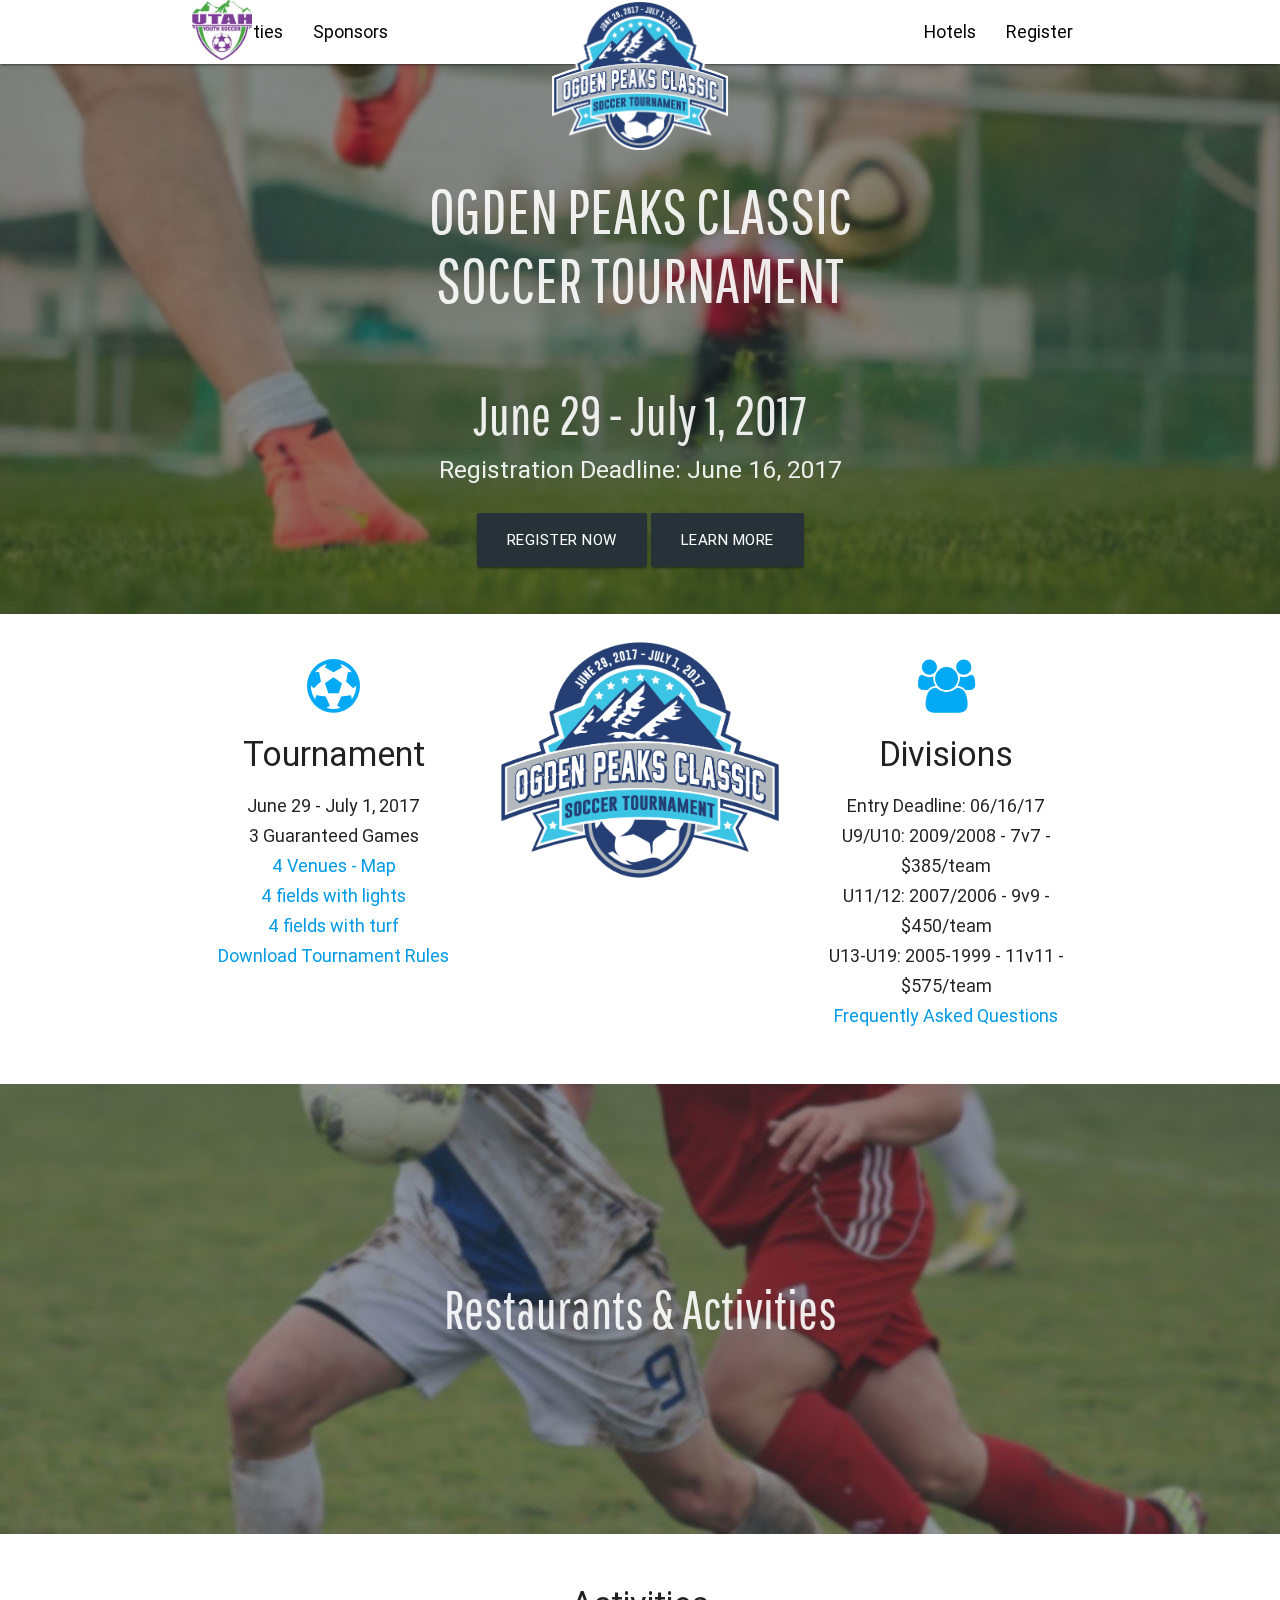
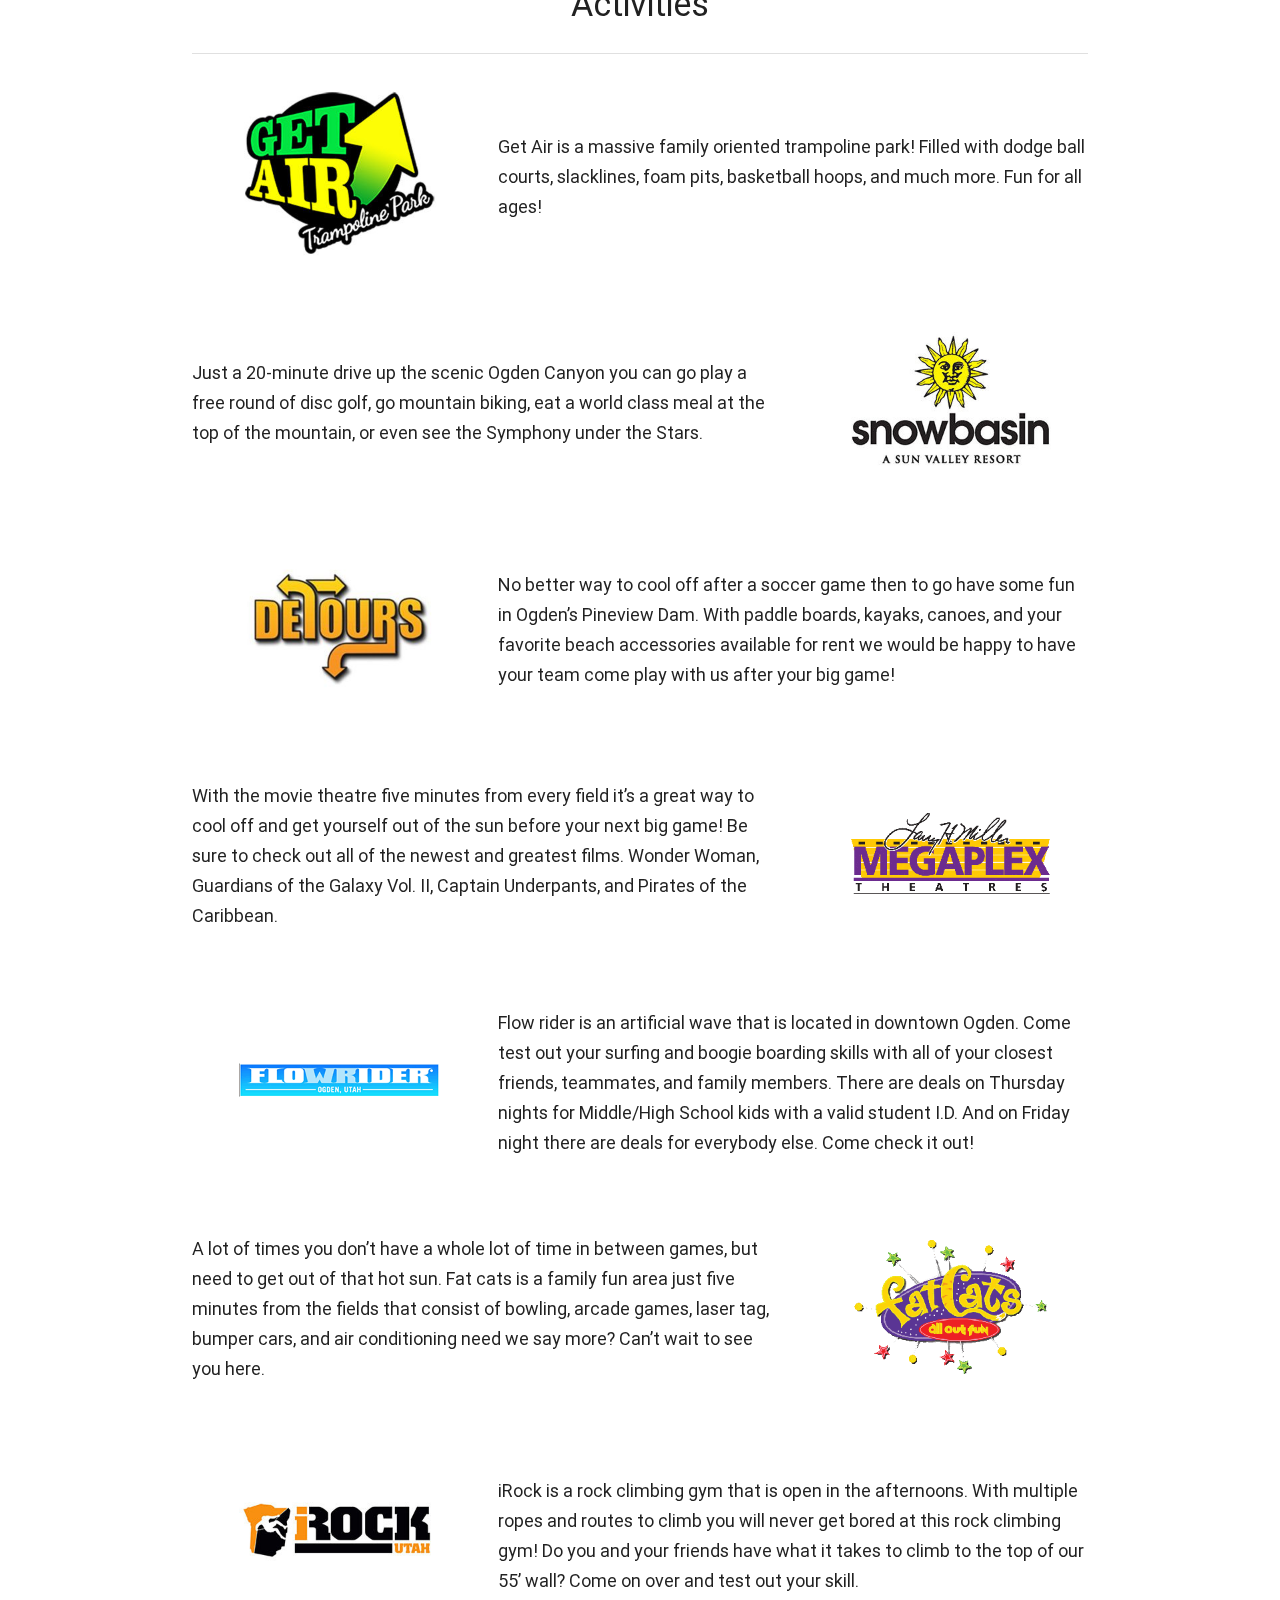
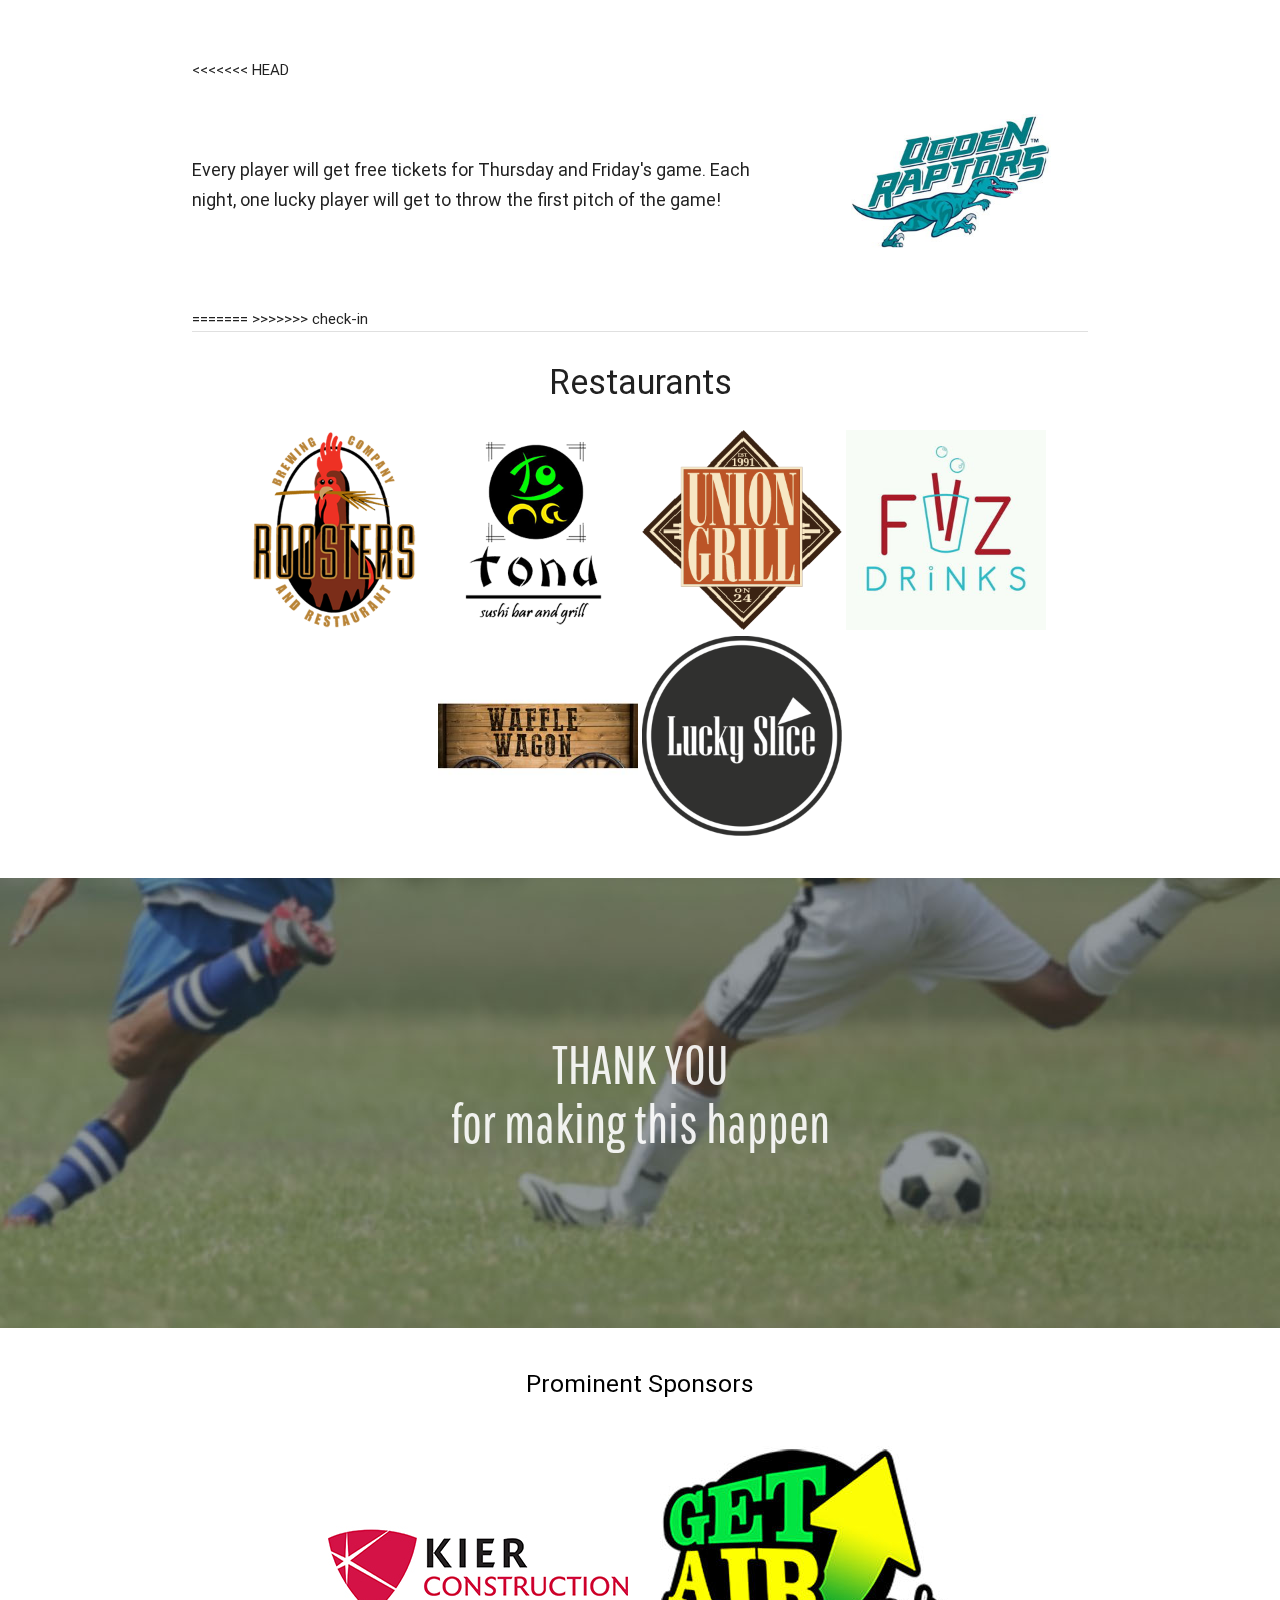
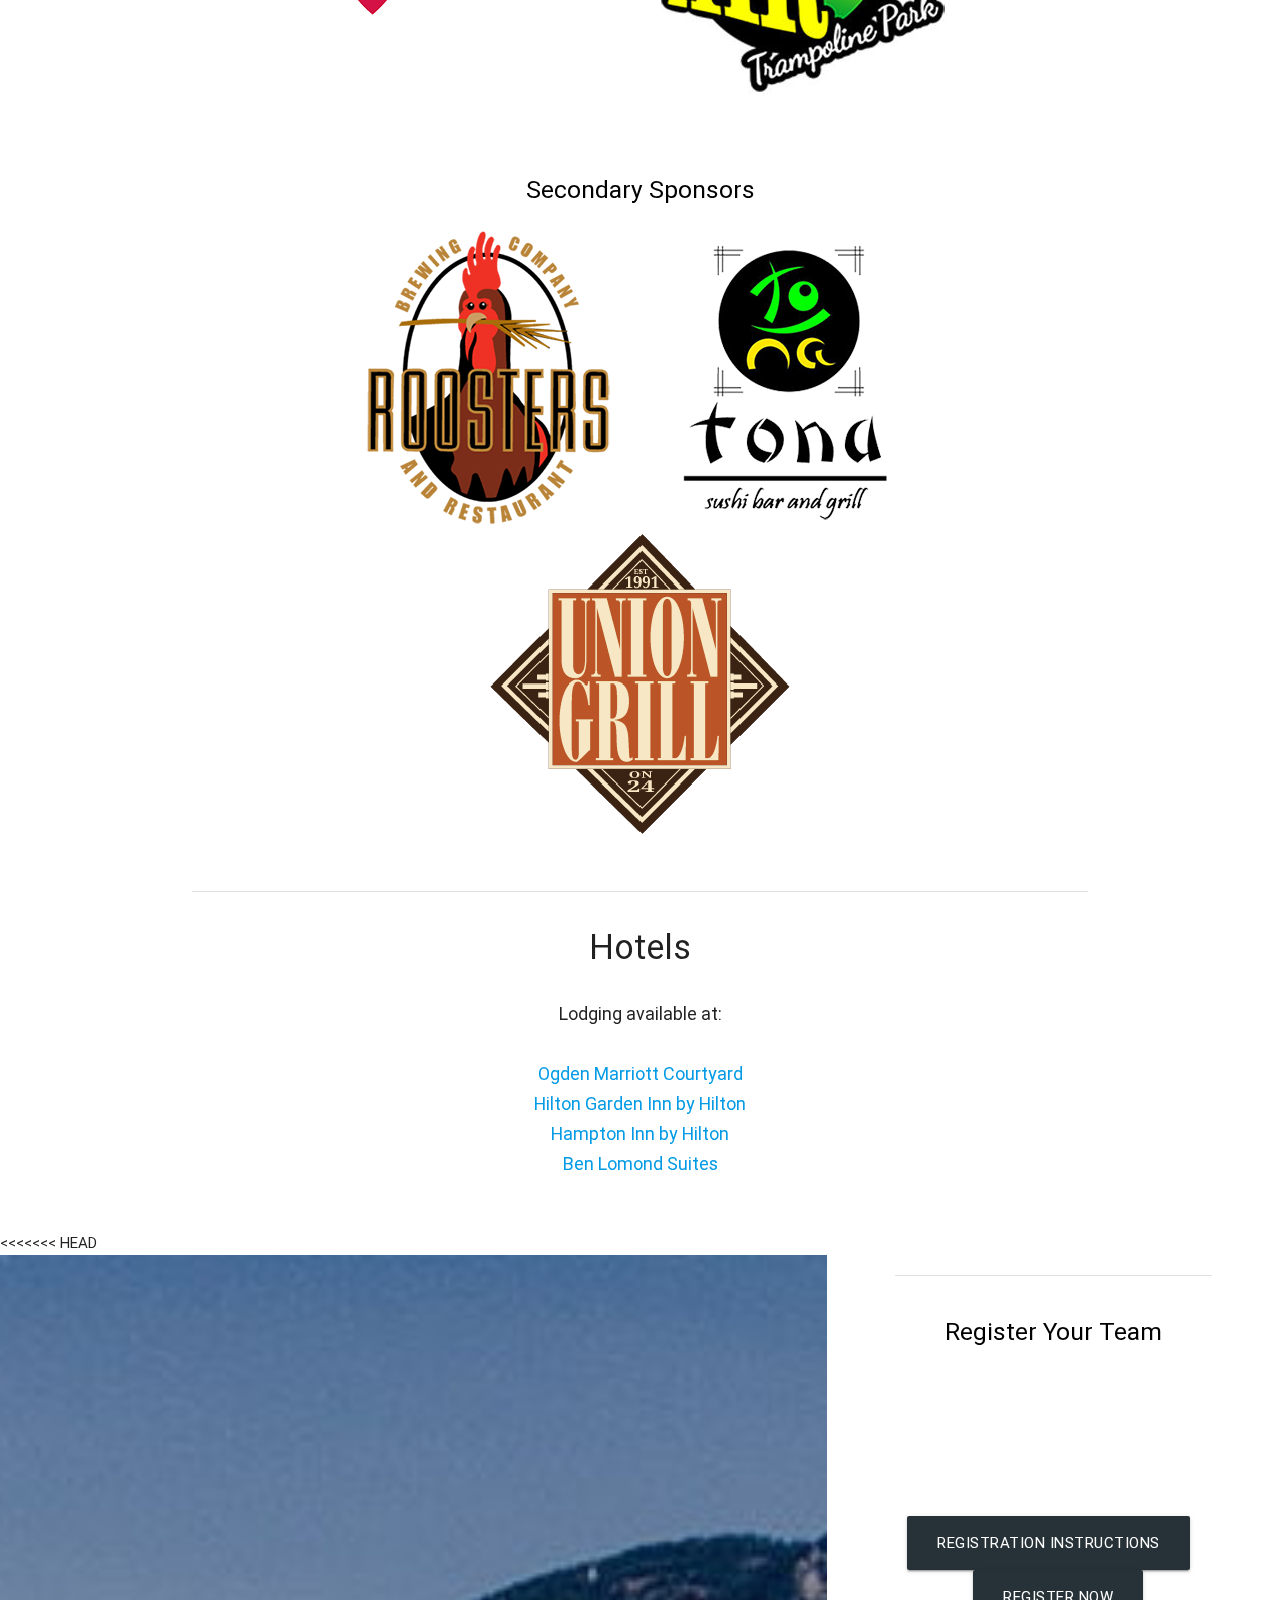
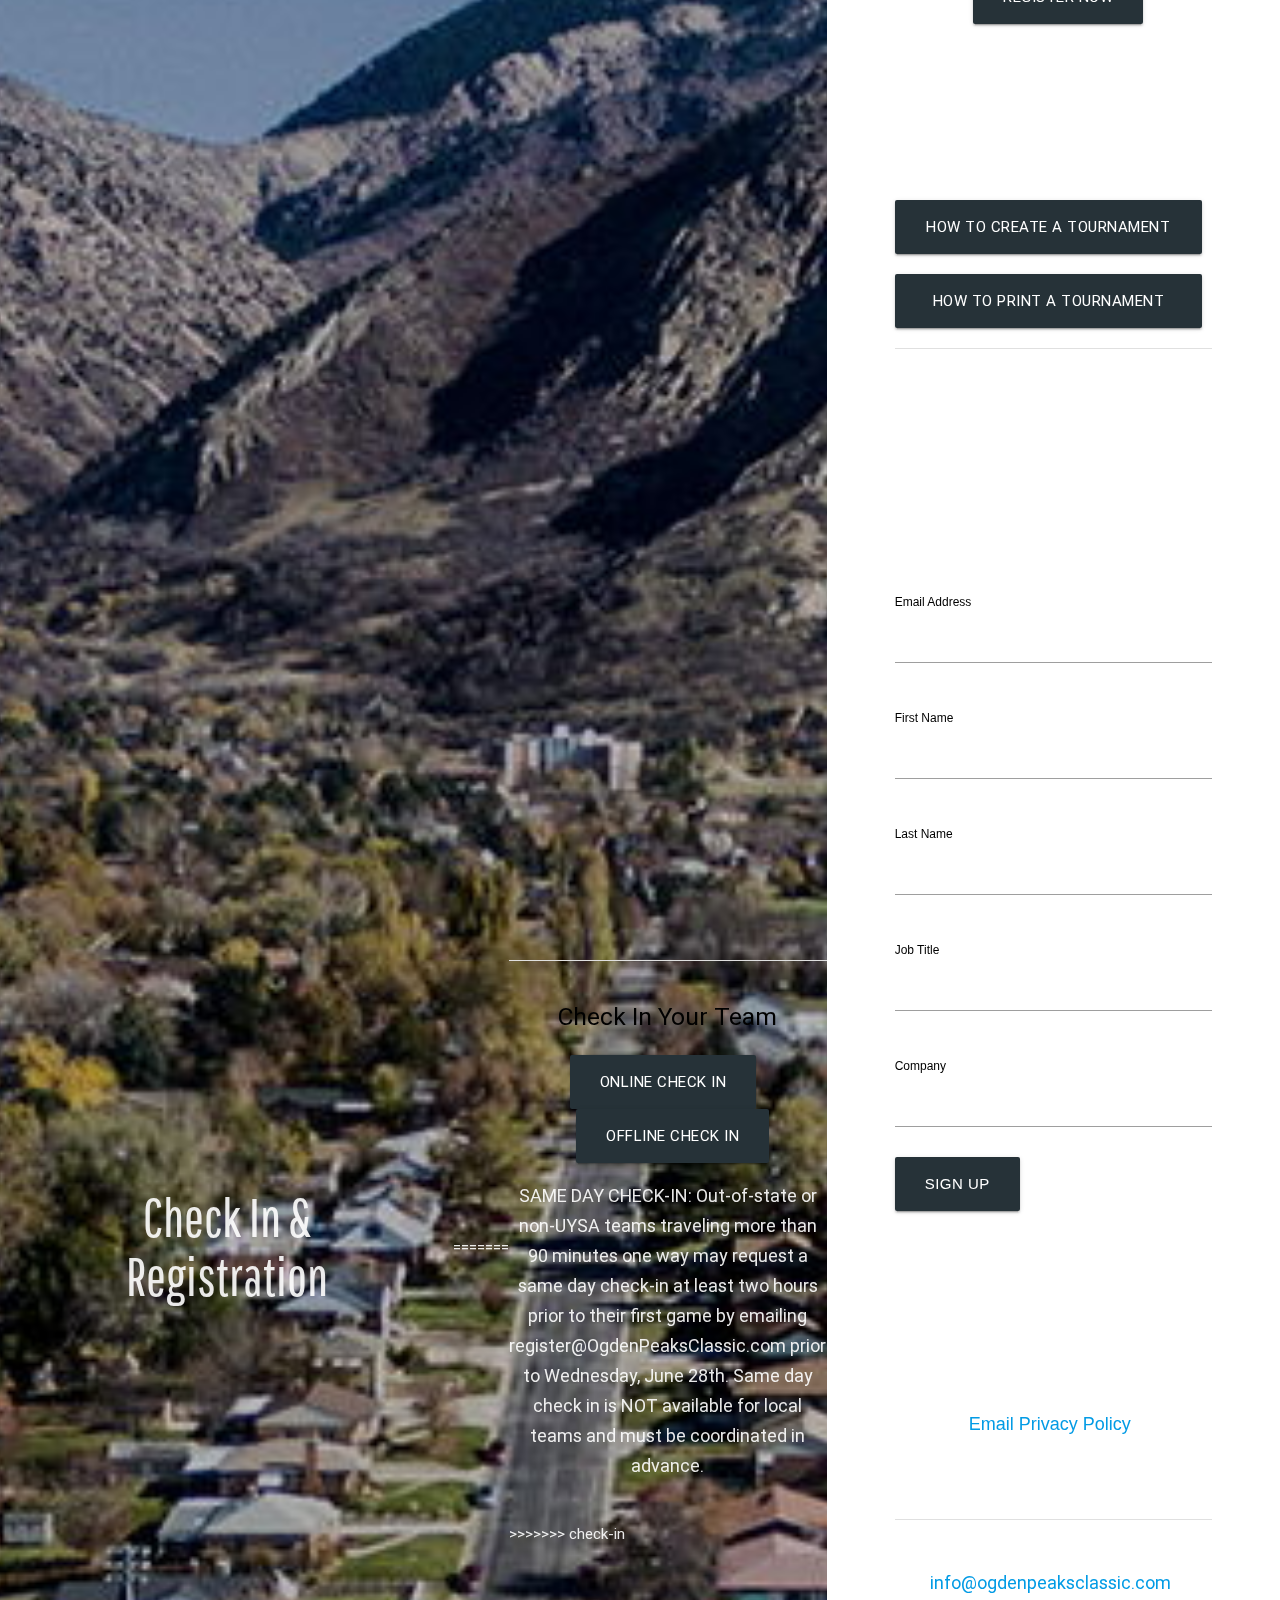
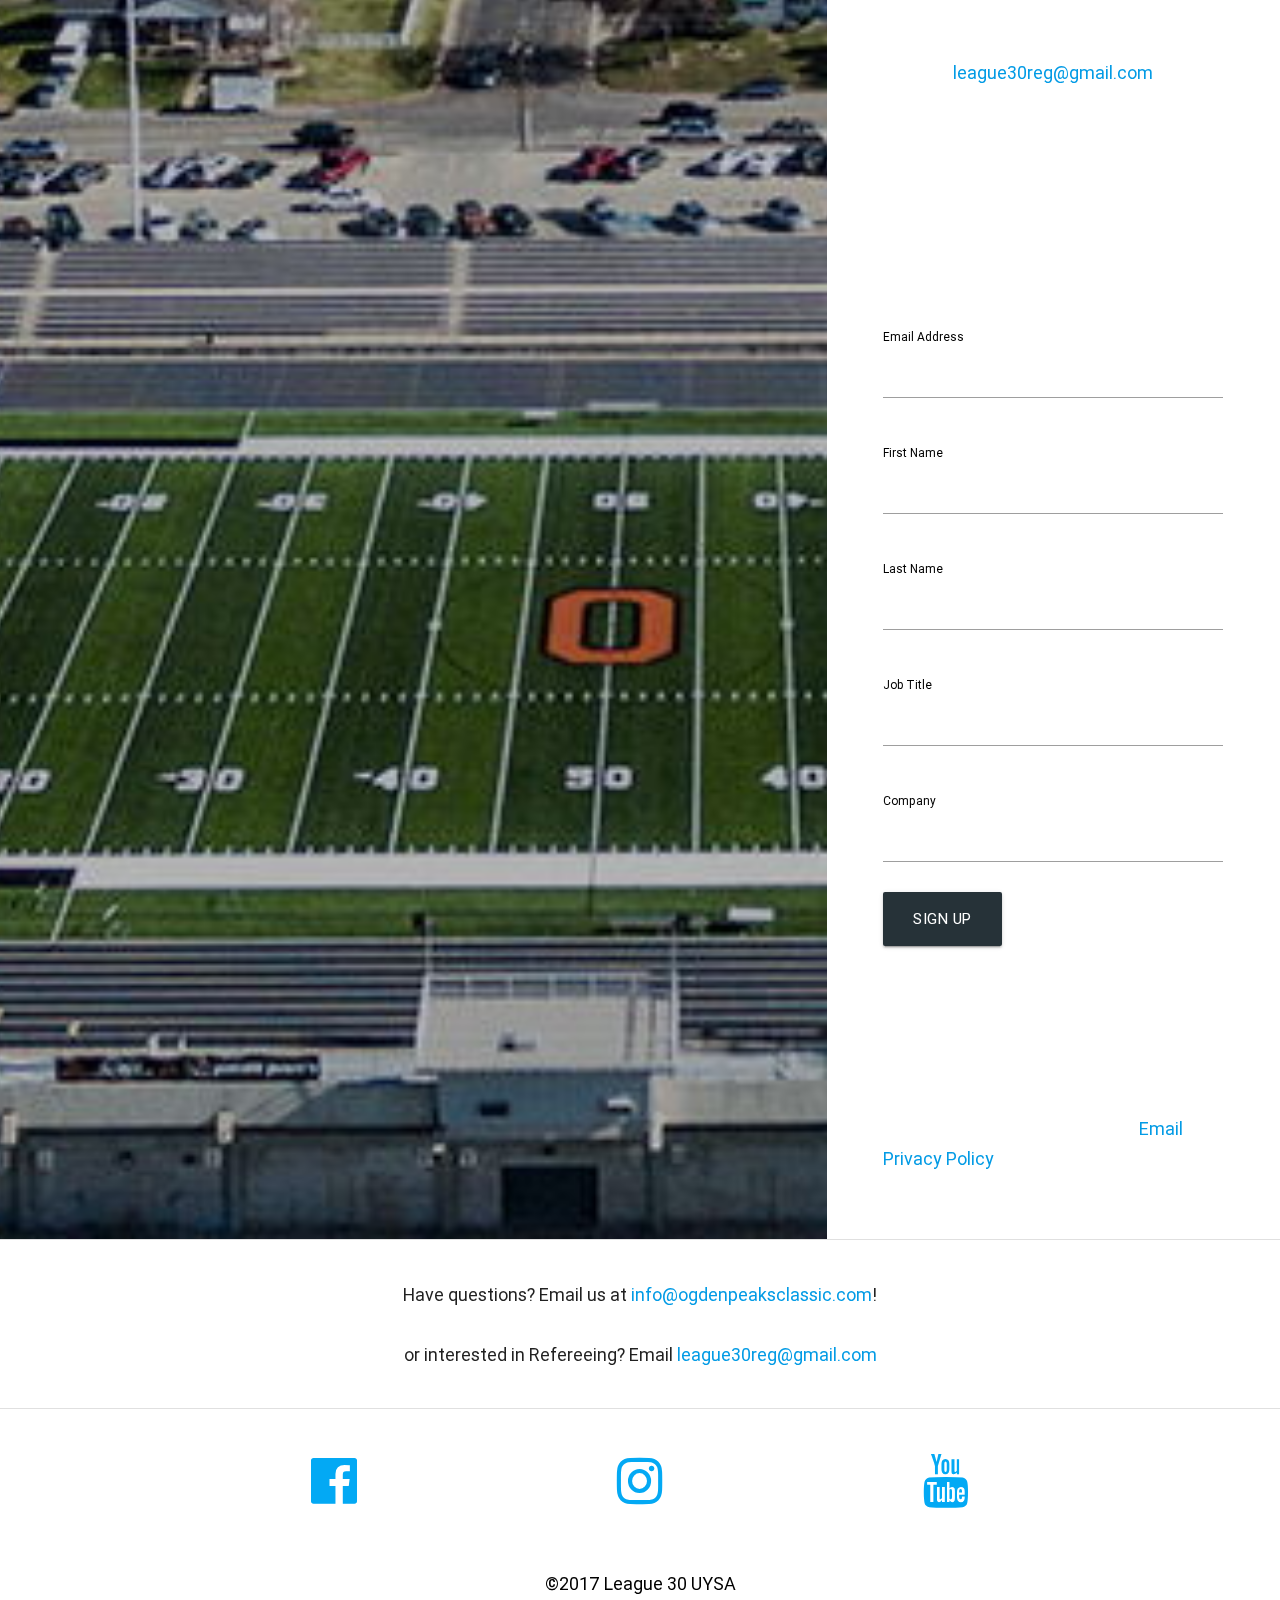
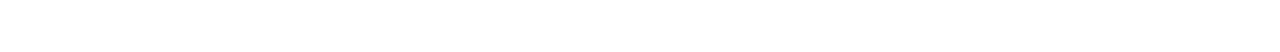
<file: index_BACKUP_8540.html>
<!DOCTYPE html>
<html>

<head>
  <title>Ogden Peaks Classic Soccer Tournament</title>
  <!--Stylesheets-->
  <link rel='stylesheet' href='css/materialize.min.css'>
  <link href="http://fonts.googleapis.com/icon?family=Material+Icons" rel="stylesheet">
  <link rel='stylesheet' href='font-awesome-4.7.0/css/font-awesome.min.css' type='text/css'>
  <link rel="stylesheet" href="css/style.css">
  <link href="https://fonts.googleapis.com/css?family=Pathway+Gothic+One" rel="stylesheet">
  <link rel='stylesheet' type='text/css' href='https://static.ctctcdn.com/h/contacts-embedded-signup-assets/1.0.2/css/signup-form.css'>

  <meta charset="UTF-8">
  <meta http-equiv="Content-Type" content="text/html; charset=UTF-8" />
  <meta name="viewport" content="width=device-width, initial-scale=1, maximum-scale=1.0, user-scalable=no">

</head>

<body>
  <div class="navbar-fixed">
    <nav class="white" role="navigation">
      <div class="nav-wrapper container">
        <a id="uysa" href="#" class="brand-logo left hide-on-med-and-down"><img id="logo" height="60px" width="60px" src="image/Utah_Youth_Soccer_Association_Logo.jpg" alt="UYSA" /></a>
        <a id="logo-container" href="#" class="brand-logo center"><img id="logo" src="image/OPCSTLogo.png" alt="OPCSTLogo"></a>
        <a href="#!" data-activates="nav-mobile" class="right dropdown-button hide-on-large-only"><i class="material-icons black-text">menu</i></a>
        <ul class="hide-on-med-and-down">
          <li><a class="black-text" href="#activites">Activities</a></li>
          <li><a class="black-text" href="#sponsors">Sponsors</a></li>
        </ul>
        <ul class="right hide-on-med-and-down">
          <li><a class="black-text" href="#hotels">Hotels</a></li>
          <li><a class="black-text" href="#register">Register</a></li>
        </ul>

        <ul id="nav-mobile" class="dropdown-content">
          <li><a class="black-text" href="#index-banner">Top</a></li>
          <li><a class="black-text" href="#activites">Activities</a></li>
          <li><a class="black-text" href="#sponsors">Sponsors</a></li>
          <li><a class="black-text" href="#hotels">Hotels</a></li>
          <li><a class="black-text" href="#register">Register</a></li>
        </ul>
      </div>
    </nav>
  </div>

  <div id="index-banner" class="parallax-container section scrollspy">
    <div class="section no-pad-bot">
      <div id="home" class="container">
        <br><br>
        <h1 class="header center hide-on-small-only">OGDEN PEAKS CLASSIC <br />SOCCER TOURNAMENT</h1>
        <h2 class="header center hide-on-med-and-up">OGDEN PEAKS CLASSIC SOCCER TOURNAMENT</h1>
        <div class="row center">
        </div>
        <div class="row center">
          <h2 class="header col s12 hide-on-small-only">June 29 - July 1, 2017</h2>
        <h5 class="subheader col s12 hide-on-small-only">Registration Deadline: June 16, 2017</h5>
        <h2 class="header col s12 hide-on-med-and-up">June 29 - <br />
            July 1, 2017</h2>
        <h5 class="subheader col s12 hide-on-med-and-up">Registration Deadline:<br />June 16, 2017</h5>
      </div>
      <div class="row center">
        <!-- Comment out until registration opens
          <a href="#" id="download-button" class="btn-large waves-effect waves-light blue-grey darken-4">Register Now</a>
            -->
        <a href="#register" id="download-button" class="btn-large waves-effect waves-light blue-grey darken-4">Register Now</a>
        <a href="#register" id="download-button" class="btn-large waves-effect waves-light blue-grey darken-4">Learn More</a>
      </div>
      <br><br>

    </div>
  </div>
  <div class="parallax"><img src="image/background1.jpg" alt="soccer ball background1"></div>
  </div>


  <div class="container">
    <div class="section">

      <!--   Icon Section   -->
      <div class="row">
        <div class="col s12 m4">
          <div class="icon-block">
            <h2 class="center light-blue-text darken-4-text"><i class="fa fa-futbol-o" aria-hidden="true"></i></h2>
            <h4 id="learnmore" class="center scrollspy">Tournament</h4>
            <p class="center">June 29 - July 1, 2017<br /> 3 Guaranteed Games<br />
              <a href="image/OgdenPeaksMap.jpg" alt="Venue map">4 Venues - Map</a><br />
              <a href="image/OHS1.jpg" alt="Field picture">4 fields with lights</a><br />
              <a href="image/OCSC Field 1.JPG" alt="Field Picture 2">4 fields with turf</a><br />
              <a href="Tournament Rules.pdf" alt="Tournament Rules PDF Download">Download Tournament Rules</a>
            </p>
          </div>
        </div>

        <!--Logo centered in the page -->
        <div class="col s12 m4">
          <img class="responsive-img" style="margin-top: 10px;" src="image/OPCSTLogo.png" alt="Ogden Peaks Classic Logo">
        </div>
        <div class="col s12 m4">
          <div class="icon-block">
            <h2 class="center light-blue-text darken-4-text"><i class="fa fa-users" aria-hidden="true"></i></h2>
            <h4 class="center">Divisions</h4>
            <p class="center">Entry Deadline: 06/16/17<br /> U9/U10: 2009/2008 - 7v7 - $385/team<br /> U11/12: 2007/2006 - 9v9 - $450/team<br /> U13-U19: 2005-1999 - 11v11 - $575/team<br />
              <a href="/FAQs.pdf" alt="Frequently Asked Questions">Frequently Asked Questions</a>
            </p>
          </div>
        </div>
      </div>
    </div>
  </div>

  <div class="parallax-container valign-wrapper">
    <div class="section no-pad-bot">
      <div class="container">
        <div class="row center">
          <h2 class="header col s12">Restaurants & Activities</h2>
        </div>
      </div>
    </div>
    <div class="parallax"><img src="image/background2.jpg" alt="Unsplashed background img 2"></div>
  </div>

  <div class="container">
    <div class="section">
      <div class="row">
        <div class="col s12 center">
          <h3><i class="mdi-content-send brown-text"></i></h3>
          <h4 id="activites" class="section scrollspy">Activities</h4>
          <div class="divider"></div>
        </div>
      </div>
      <!---TODO: Vertically allign this -->
      <div class="row">
        <div class="valign-wrapper">
          <div class="col s4 center">
            <a href="http://www.getairkaysville.com/" alt="Get Air"><img class="responsive-img restaurant" src="image/get_air_logo.jpg" alt="Get Air Logo" style="margin-left:10px;"></a>
          </div>
          <div class="col s8 right">
            <p>Get Air is a massive family oriented trampoline park! Filled with dodge ball courts, slacklines, foam pits, basketball hoops, and much more. Fun for all ages!</p>
          </div>
        </div>
      </div>
      <div class="row">
        <div class="valign-wrapper">
          <div class="col s8 left">
            <p>Just a 20-minute drive up the scenic Ogden Canyon you can go play a free round of disc golf, go mountain biking, eat a world class meal at the top of the mountain, or even see the Symphony under the Stars.</p>
          </div>
          <div class="col s4 center">
            <a href="https://www.snowbasin.com/the-mountain" alt="Snowbasin Sun Valley Resort"><img class="responsive-img restaurant" src="image/snowbasin_logo.jpg" alt="Snowbasin Logo" style="margin-left:10px;"></a>
          </div>
        </div>
      </div>
      <div class="row">
        <div class="valign-wrapper">
          <div class="col s4 center">
            <a href="https://www.detoursutah.com/" alt="Detours Utah"><img class="responsive-img restaurant" src="image/detours_logo.jpg" alt="Detours Logo" style="margin-left:10px;"></a>
          </div>
          <div class="col s8 right">
            <p>No better way to cool off after a soccer game then to go have some fun in Ogden’s Pineview Dam. With paddle boards, kayaks, canoes, and your favorite beach accessories available for rent we would be happy to have your team come play with us
              after your big game!</p>
          </div>
        </div>
      </div>
      <div class="row">
        <div class="valign-wrapper">
          <div class="col s8 left">
            <p>With the movie theatre five minutes from every field it’s a great way to cool off and get yourself out of the sun before your next big game! Be sure to check out all of the newest and greatest films. Wonder Woman, Guardians of the Galaxy Vol.
              II, Captain Underpants, and Pirates of the Caribbean.</p>
          </div>
          <div class="col s4 center">
            <a href="https://www.megaplextheatres.com/thejunction" alt="Megaplex Theatres Junction 13"><img class="responsive-img restaurant" src="image/megaplex_logo.png" alt="Megaplex Theatres Junction 13 Logo" style="margin-left:10px;"></a>
          </div>
        </div>
      </div>
      <div class="row">
        <div class="valign-wrapper">
          <div class="col s4 center">
            <a href="http://www.flowriderutah.com/" alt="Flow Rider Utah"><img class="responsive-img restaurant" src="image/flowrider_logo.png" alt="Flow Rider Utah Logo" style="margin-left:10px;"></a>
          </div>
          <div class="col s8 right">
            <p>Flow rider is an artificial wave that is located in downtown Ogden. Come test out your surfing and boogie boarding skills with all of your closest friends, teammates, and family members. There are deals on Thursday nights for Middle/High School
              kids with a valid student I.D. And on Friday night there are deals for everybody else. Come check it out!</p>
          </div>
        </div>
      </div>
      <div class="row">
        <div class="valign-wrapper">
          <div class="col s8 left">
            <p>A lot of times you don’t have a whole lot of time in between games, but need to get out of that hot sun. Fat cats is a family fun area just five minutes from the fields that consist of bowling, arcade games, laser tag, bumper cars, and air
              conditioning need we say more? Can’t wait to see you here.</p>
          </div>
          <div class="col s4 center">
            <a href="http://ogden.fatcatsfun.com/" alt="Fat Cats All Out Fun"><img class="responsive-img restaurant" src="image/fat_cats_logo.png" alt="Fat Cats Logo" style="margin-left:10px;"></a>
          </div>
        </div>
      </div>
      <div class="row">
        <div class="valign-wrapper">
          <div class="col s4 center">
            <a href="http://www.irockutah.com/what.html" alt="I Rock Utah"><img class="responsive-img restaurant" src="image/irock_logo.jpg" alt="Flow Rider Utah Logo" style="margin-left:10px;"></a>
          </div>
          <div class="col s8 right">
            <p>iRock is a rock climbing gym that is open in the afternoons. With multiple ropes and routes to climb you will never get bored at this rock climbing gym! Do you and your friends have what it takes to climb to the top of our 55’ wall? Come on
              over and test out your skill.</p>
          </div>
        </div>
      </div>
<<<<<<< HEAD
      <div class="row">
        <div class="valign-wrapper">
          <div class="col s8 left">
            <p>Every player will get free tickets for Thursday and Friday's game. Each night, one lucky player will get to throw the first pitch of the game!</p>
          </div>
          <div class="col s4 center">
            <a href="http://www.milb.com/index.jsp?sid=t530" alt="Ogden Raptors"><img class="responsive-img restaurant" src="image/ogden_raptors_logo.jpg" alt="Ogden Raptors Logo" style="margin-left:10px;"></a>
          </div>
        </div>
      </div>
=======
>>>>>>> check-in
      <div class="divider"></div>
      <div class="row">
        <div class="col s12 center">
          <h4 id="restaurants" class="section scrollspy">Restaurants</h4>
          <a href="http://www.roostersbrewingco.com/" alt="Roosters Restaurant and Brewing Company"><img class="responsive-img restaurant" src="image/roosters_logo.png" alt="Roosters Logo"></a>
          <a href="http://www.tonarestaurant.com/" alt="Tona Sushi and Grill"><img class="responsive-img restaurant" src="image/tona_logo.png" alt="Tona Sushi and Grill Logo"></a>
          <a href="http://www.uniongrillogden.com/http://www.uniongrillogden.com/" alt="Union Grill Restaurant"><img class="responsive-img restaurant" src="image/uniongrill_logo.png" alt="Union Grill Logo"></a>
          <a href="http://fiizdrinks.com/" alt="Fiiz Drinks"><img class="responsive-img restaurant" src="image/fiiz_logo.jpg" alt="Fiiz Logo"></a>
          <a href="http://wafflewag.com/" alt="Waffle Wagon Food Truck"><img class="responsive-img restaurant" src="image/waffle_wagon_logo.jpg" alt="Waffle Waggon Logo"></a>
          <a href="http://www.theluckyslice.com/" alt="Lucky Slice Pizza"><img class="responsive-img restaurant" src="image/lucky_slice_logo.png" alt="Lucky Slice Logo"></a>
        </div>
      </div>
    </div>
  </div>

  <div class="parallax-container valign-wrapper">
    <div class="section no-pad-bot">
      <div class="container">
        <div class="row center">
          <h2 class="header col s12">THANK YOU<br />
            for making this happen</p>
        </div>
      </div>
    </div>
    <div class="parallax"><img src="image/background3.jpg" alt="Unsplashed background img 3"></div>
  </div>

  <div class="container">
    <div class="section">
      <div class="row">
        <div class="col s12 center">
          <h5 id="sponsors" class="black-text section scrollspy">Prominent Sponsors</h5>
          <a href="http://www.kier.org/" alt="Kier Construction"><img class="responsive-img" src="image/kier-construction_logo.jpg" alt="Kier Construction Logo" style="margin-right:10px;"></a>
          <a href="http://getairsports.com/" alt="Get Air"><img class="responsive-img" src="image/get_air_logo.jpg" alt="Get Air Logo" style="margin-left:10px;"></a>
        </div>
      </div>
      <div class="row">
        <div class="col s12 center">
          <h5 id="sec-sponsors" class="black-text section">Secondary Sponsors</h5>
          <a href="http://www.roostersbrewingco.com/" alt="Roosters Restaurant and Brewing Company"><img class="responsive-img" src="image/roosters_logo.png" alt="Roosters Logo"></a>
          <a href="http://www.tonarestaurant.com/" alt="Tona Sushi and Grill"><img class="responsive-img" src="image/tona_logo.png" alt="Tona Sushi and Grill Logo"></a>
          <a href="http://www.uniongrillogden.com/http://www.uniongrillogden.com/" alt="Union Grill Restaurant"><img class="responsive-img" src="image/uniongrill_logo.png" alt="Union Grill Logo"></a>
        </div>
      </div>
    </div>
    <div class="section">
    <div class="divider"></div>
      <div class="row">
        <div class="col s12 center">
          <h3><i class="mdi-content-send brown-text"></i></h3>
          <h4 id="hotels" class="section scrollspy">Hotels</h4>
          <p class="center-align">Lodging available at:<br />
            <br />
            <a href="http://www.marriott.com/hotels/travel/ogdcy-courtyard-ogden/?scid=bb1a189a-fec3-4d19-a255-54ba596febe2" alt="Ogden Marriott Courtyard">Ogden Marriott Courtyard</a><br />
            <a href="http://hiltongardeninn3.hilton.com/en/hotels/utah/hilton-garden-inn-ogden-ut-OGDWBGI/index.html" alt="Hilton Garden Inn by Hilton">Hilton Garden Inn by Hilton</a><br />
            <a href="http://hamptoninn3.hilton.com/en/hotels/utah/hampton-inn-and-suites-ogden-OGDUTHX/index.html" alt="Hampton Inn by Hilton">Hampton Inn by Hilton</a><br />
            <a href="https://www.choicehotels.com/utah/ogden/ascend-hotels/ut162?source=gyxt" alt="Ben Lomond Suites">Ben Lomond Suites</a><br />
            </p>
        </div>
      </div>
    </div>
  </div>

<<<<<<< HEAD
  <div class="parallax-container valign-wrapper">
  <div class="section no-pad-bot">
    <div class="container">
      <div class="row center">
        <h2 class="header col s12">Check In & Registration</h2>
        </div>
      </div>
    </div>
    <div class="parallax"><img src="image/background4.jpg" alt="Unsplashed background img 4"></div>
=======
  <div class="container">
    <div class="divider"></div>
    <div class="section">
      <div class="row">
        <div class="col s12 center">
          <h5 id="checkin" class="black-text section scrollspy">Check In Your Team</h5>
          <a href="#" class="btn-large waves-effect waves-light blue-grey darken-4" style="margin-right:10px;">Online Check In</a>
          <a href="#" class="btn-large waves-effect waves-light blue-grey darken-4" style="margin-left:10px;">Offline Check In</a>
          <p center>
            SAME DAY CHECK-IN: Out-of-state or non-UYSA teams traveling more than 90 minutes one way may request a same day check-in at least two hours prior to their first game by emailing register@OgdenPeaksClassic.com prior to Wednesday, June 28th. Same day check in is NOT available for local teams and must be coordinated in advance.
          </p>
        </div>
      </div>
    </div>
>>>>>>> check-in
  </div>

  <footer class="page-footer white">
    <div class="container">
      <div class="divider"></div>
      <div class="section">
        <div class="row">
          <div class="col s12 center">
            <h5 id="register" class="black-text section scrollspy">Register Your Team</h5>
            <p>
              View the registration instructions first, then click the button below to visit the registration page. Choose "Apply Team" and follow the instructions to register.
            </p>
            <a href="Registration Instructions.pdf" id="download-button" class="btn-large waves-effect waves-light blue-grey darken-4" style="margin-right:10px;">Registration Instructions</a>
            <a href="https://secure.sportsaffinity.com/tour/index.asp?sessionguid=&domain=ut-2017opc%2Esportsaffinity%2Ecom" id="download-button" class="btn-large waves-effect waves-light blue-grey darken-4" style="margin-left:10px;">Register Now</a>
            <p>
              Register before you even have tryouts! Send us your Team ID number later and we will import your team information into your application.
            </p>
          </div>
        </div>
        <div class="row center">
          <div class="col s12 center">
            <a href="Create a Tourn Roster.pdf" id="download-button" class="btn-large waves-effect waves-light blue-grey darken-4" style="margin-right:10px;">How to Create a Tournament Roster</a>
          </div>
        </div>
        <div class="row">
          <div class="col s12 center">
            <a href="Print a Tourn Roster & Add Guest Players.pdf" id="download-button" class="btn-large waves-effect waves-light blue-grey darken-4" style="margin-right:10px;">How to Print a Tournament Roster and Add Players</a>
          </div>
        </div>

        <br />
        <div class="divider"></div>
        <br />
        <div class="row">
          <div class="col s12">
            <div class="ctct-embed-signup" style="font: 16px Helvetica Neue, Arial, sans-serif; font: 1rem Helvetica Neue, Arial, sans-serif; line-height: 1.5; -webkit-font-smoothing: antialiased;">
              <div>
                <span id="success_message" style="display:none;">
                               <div style="text-align:center;">Thanks for signing up!</div>
                           </span>
<<<<<<< HEAD
                <form data-id="embedded_signup:form" class="ctct-custom-form Form" name="embedded_signup" method="POST" action="https://visitor2.constantcontact.com/api/signup">
                  <h2 style="margin:0;" class="center">Sign up to stay in touch!</h2>
                  <p class="center">Sign up to get tournament updates and news! </p>
                  <!-- The following code must be included to ensure your sign-up form works properly. -->
                  <input data-id="ca:input" type="hidden" name="ca" value="f0ce8cc5-c17c-44fc-8cbf-cf8bd529fd36">
                  <input data-id="list:input" type="hidden" name="list" value="1385576042">
                  <input data-id="source:input" type="hidden" name="source" value="EFD">
                  <input data-id="required:input" type="hidden" name="required" value="list,email,first_name">
                  <input data-id="url:input" type="hidden" name="url" value="">
                  <p data-id="Email Address:p"><label data-id="Email Address:label" data-name="email" class="ctct-form-required black-text">Email Address</label> <input data-id="Email Address:input" type="text" name="email" value="" maxlength="80"></p>
                  <p data-id="First Name:p"><label data-id="First Name:label" data-name="first_name" class="ctct-form-required black-text">First Name</label> <input data-id="First Name:input" type="text" name="first_name" value="" maxlength="50"></p>
                  <p data-id="Last Name:p"><label data-id="Last Name:label" data-name="last_name" class="black-text">Last Name</label> <input data-id="Last Name:input" type="text" name="last_name" value="" maxlength="50"></p>
                  <p data-id="Job Title:p"><label data-id="Job Title:label" data-name="job_title" class="black-text">Job Title</label> <input data-id="Job Title:input" type="text" name="job_title" value="" maxlength="50"></p>
                  <p data-id="Company:p"><label data-id="Company:label" data-name="company" class="black-text">Company</label> <input data-id="Company:input" type="text" name="company" value="" maxlength="50"></p>
                  <button type="submit" class="Button ctct-button Button--block Button-secondary btn-large waves-effect waves-light blue-grey darken-4" data-enabled="enabled">Sign Up</button>
                  <div>
                    <p class="ctct-form-footer">By submitting this form, you are granting: League30, Ogden, Utah, 84401, United States, http://www.league30.com permission to email you. You may unsubscribe via the link found at the bottom of every email. (See our <a href="http://www.constantcontact.com/legal/privacy-statement"
                        target="_blank">Email Privacy Policy</a> for details.) Emails are serviced by Constant Contact.</p>
                  </div>
                </form>
              </div>
            </div>
          </div>
        </div>
        <div class="divider"></div>
        <div class="row">
          <div class="col s12 center">
            <br />
            <p>
              Have questions? Email us at <a href="mailto:info@ogdenpeaksclassic.com">info@ogdenpeaksclassic.com</a>!<br /><br /> or interested in Refereeing? Email <a href="mailto:league30reg@gmail.com">league30reg@gmail.com</a>
            </p>
          </div>
=======
                           <form data-id="embedded_signup:form" class="ctct-custom-form Form" name="embedded_signup" method="POST" action="https://visitor2.constantcontact.com/api/signup">
                               <h2 style="margin:0;" class="center">Sign up to stay in touch!</h2>
          <p class="center">Sign up to get tournament updates and news! </p>
          <!-- The following code must be included to ensure your sign-up form works properly. -->
          <input data-id="ca:input" type="hidden" name="ca" value="f0ce8cc5-c17c-44fc-8cbf-cf8bd529fd36">
          <input data-id="list:input" type="hidden" name="list" value="1385576042">
          <input data-id="source:input" type="hidden" name="source" value="EFD">
          <input data-id="required:input" type="hidden" name="required" value="list,email,first_name">
          <input data-id="url:input" type="hidden" name="url" value="">
          <p data-id="Email Address:p"><label data-id="Email Address:label" data-name="email" class="ctct-form-required black-text">Email Address</label> <input data-id="Email Address:input" type="text" name="email" value="" maxlength="80"></p>
          <p data-id="First Name:p"><label data-id="First Name:label" data-name="first_name" class="ctct-form-required black-text">First Name</label> <input data-id="First Name:input" type="text" name="first_name" value="" maxlength="50"></p>
          <p data-id="Last Name:p"><label data-id="Last Name:label" data-name="last_name" class="black-text">Last Name</label> <input data-id="Last Name:input" type="text" name="last_name" value="" maxlength="50"></p>
          <p data-id="Job Title:p"><label data-id="Job Title:label" data-name="job_title" class="black-text">Job Title</label> <input data-id="Job Title:input" type="text" name="job_title" value="" maxlength="50"></p>
          <p data-id="Company:p"><label data-id="Company:label" data-name="company" class="black-text">Company</label> <input data-id="Company:input" type="text" name="company" value="" maxlength="50"></p>
          <button type="submit" class="Button ctct-button Button--block Button-secondary btn-large waves-effect waves-light blue-grey darken-4" data-enabled="enabled">Sign Up</button>
          <div>
            <p class="ctct-form-footer">By submitting this form, you are granting: League30, Ogden, Utah, 84401, United States, http://www.league30.com permission to email you. You may unsubscribe via the link found at the bottom of every email. (See our <a href="http://www.constantcontact.com/legal/privacy-statement"
                target="_blank">Email Privacy Policy</a> for details.) Emails are serviced by Constant Contact.</p>
          </div>
          </form>
>>>>>>> check-in
        </div>
      </div>
    </div>
  </div>
  <div class="divider"></div>
  <div class="row">
    <div class="col s12 center">
      <br />
      <p>
        Have questions? Email us at <a href="mailto:info@ogdenpeaksclassic.com">info@ogdenpeaksclassic.com</a>!<br /><br /> or interested in Refereeing? Email <a href="mailto:league30reg@gmail.com">league30reg@gmail.com</a>
      </p>
    </div>
  </div>
  </div>
  <div class="divider"></div>
  <div class="footer-copyright white">
    <div class="container">
      <div class="section">
        <div class="row center">
          <div class="col s4 right-align">
            <a href="https://www.facebook.com/ogdencommunitysoccercomplex/" alt="Ogden community soccer complex facebook"><h2 class="center light-blue-text darken-4-text"><i class="fa fa-facebook-official" aria-hidden="true"></i></h2></a>
          </div>
          <div class="col s4 center-align">
            <a href="https://www.instagram.com/ogdenpeaksclassictournie/" alt="Ogden peaks classic tournament instagram"><h2 class="center light-blue-text darken-4-text"><i class="fa fa-instagram" aria-hidden="true"></i></h2></a>
          </div>
          <div class="col s4 left-align">
            <a href="https://www.youtube.com/channel/UCkqj08W7i1ywVPqtM6ypCxw" alt="Ogden peaks soccer youtube channel"><h2 class="center light-blue-text darken-4-text"><i class="fa fa-youtube" aria-hidden="true"></i></h2></a>
          </div>
        </div>
        <div class="row">
          <div class="col s12 center">
            <p class="black-text"><a class="black-text" href="http://www.league30.com/" target="_blank">&copy;2017 League 30 UYSA</a></p>
          </div>
        </div>
      </div>
    </div>
  </div>
  </div>
  </footer>

  <!--scripts-->
  <script src='js/jquery-2.1.1.min.js'></script>
  <script src='js/materialize.min.js'></script>
  <script src="js/index.js"></script>
  <script type='text/javascript'>
    var localizedErrMap = {};
    localizedErrMap['required'] = 'This field is required.';
    localizedErrMap['ca'] = 'An unexpected error occurred while attempting to send email.';
    localizedErrMap['email'] = 'Please enter your email address in name@email.com format.';
    localizedErrMap['birthday'] = 'Please enter birthday in MM/DD format.';
    localizedErrMap['anniversary'] = 'Please enter anniversary in MM/DD/YYYY format.';
    localizedErrMap['custom_date'] = 'Please enter this date in MM/DD/YYYY format.';
    localizedErrMap['list'] = 'Please select at least one email list.';
    localizedErrMap['generic'] = 'This field is invalid.';
    localizedErrMap['shared'] = 'Sorry, we could not complete your sign-up. Please contact us to resolve this.';
    localizedErrMap['state_mismatch'] = 'Mismatched State/Province and Country.';
    localizedErrMap['state_province'] = 'Select a state/province';
    localizedErrMap['selectcountry'] = 'Select a country';
    var postURL = 'https://visitor2.constantcontact.com/api/signup';
  </script>
  <script type='text/javascript' src='https://static.ctctcdn.com/h/contacts-embedded-signup-assets/1.0.2/js/signup-form.js'></script>

</body>

</html>
</file>
<file: css/style.css>
p {
  line-height: 2rem;
  font-size: 18px;
}

h1 {
  font-family: 'Pathway Gothic One', serif;
}

h2 {
  font-family: 'Pathway Gothic One', serif;
}

ul > li > a {
font-size: 18px;
}

.subheader {
  margin-top: -10px;
}

#logo {
  max-height: 150px;
  width: auto;
}

#index-banner {
  height: 550px;
}

.parallax-container {
  min-height: 450px;
  line-height: 0;
  height: auto;
  color: rgba(255,255,255,.9);
}
  .parallax-container .section {
    width: 100%;
  }

 #home {
    margin-top: 50px;
  }

@media only screen and (max-width : 992px) {
  .parallax-container .section {
    position: absolute;
    top: 20%;
  }
  #index-banner .section {
    top: 10%;
  }
  #home {
    margin-top: 25px;
  }
}

@media only screen and (max-width : 600px) {
  #index-banner .section {
    top: 0;
  }
  #home {
    margin-top: 75px;
  }
}

img.restaurant{
    width: 200px; /* you can use % */
    height: auto;
}

.icon-block {
  padding: 0 15px;
}
.icon-block .material-icons {
  font-size: inherit;
}

footer.page-footer {
  margin: 0;
}
</file>
